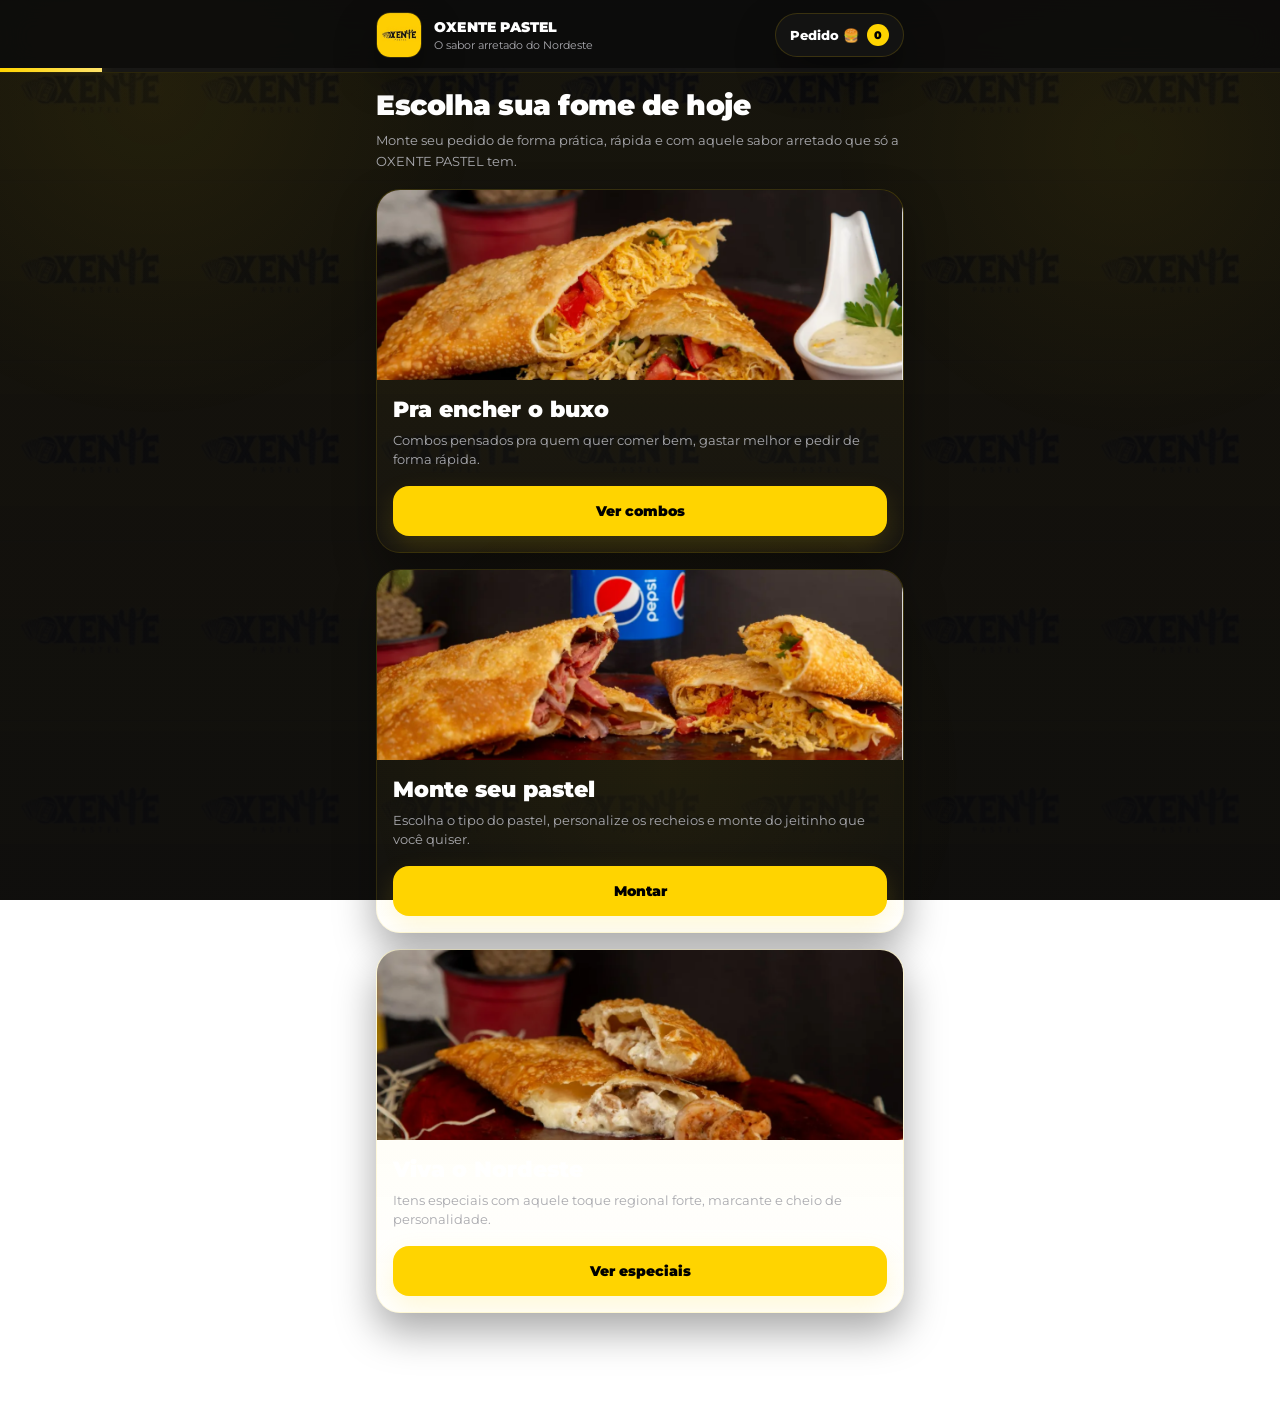
<file: index.html>
<!DOCTYPE html>
<html lang="pt-BR">
<head>
  <meta charset="UTF-8">
  <meta name="viewport" content="width=device-width, initial-scale=1">

  <title>OXENTE PASTEL</title>

  <link rel="stylesheet" href="style.css">
  <link rel="icon" href="logo.oxente.jpg" type="image/jpeg">
  <script src="app.js" defer></script>
</head>
<body data-page="index">

  <div class="topbar">
    <div class="topbar-inner">
      <div class="brand">
        <img src="logo.oxente.jpg" alt="Logo OXENTE PASTEL">

        <div class="brand-text">
          <strong>OXENTE PASTEL</strong>
          <span>O sabor arretado do Nordeste</span>
        </div>
      </div>

      <div class="top-actions">
        <button type="button" class="cart-btn" onclick="openCart()">
          Pedido 🍔 <span class="cart-count">0</span>
        </button>
      </div>
    </div>

    <div class="progress-shell">
      <div class="progress-fill" data-progress-fill></div>
    </div>
  </div>

  <main class="page">
    <section class="content">
      <h1 class="hero-title">Escolha sua fome de hoje</h1>
      <p class="hero-subtitle">
        Monte seu pedido de forma prática, rápida e com aquele sabor arretado que só a OXENTE PASTEL tem.
      </p>

      <div class="grid">

        <div class="home-card">
          <img src="combo.png" alt="Combos da OXENTE PASTEL">

          <div class="home-card-body">
            <div class="home-card-title">Pra encher o buxo</div>
            <div class="home-card-desc">
              Combos pensados pra quem quer comer bem, gastar melhor e pedir de forma rápida.
            </div>

            <div class="home-card-actions">
              <a href="combos.html" class="btn" onclick="setFlow('combos')">Ver combos</a>
            </div>
          </div>
        </div>

        <div class="home-card">
          <img src="pastel.png" alt="Monte seu pastel">

          <div class="home-card-body">
            <div class="home-card-title">Monte seu pastel</div>
            <div class="home-card-desc">
              Escolha o tipo do pastel, personalize os recheios e monte do jeitinho que você quiser.
            </div>

            <div class="home-card-actions">
              <a href="pasteis.html" class="btn" onclick="setFlow('montagem')">Montar</a>
            </div>
          </div>
        </div>

        <div class="home-card">
          <img src="nordeste.png" alt="Viva o Nordeste">

          <div class="home-card-body">
            <div class="home-card-title">Viva o Nordeste</div>
            <div class="home-card-desc">
              Itens especiais com aquele toque regional forte, marcante e cheio de personalidade.
            </div>

            <div class="home-card-actions">
              <a href="viva-nordeste.html" class="btn" onclick="setFlow('nordeste')">Ver especiais</a>
            </div>
          </div>
        </div>

      </div>
    </section>
  </main>

  <div id="cartOverlay" class="cart-overlay" onclick="closeCart()"></div>

  <aside id="cartDrawer" class="cart-drawer">
    <div class="cart-header">
      <strong>Seu pedido</strong>
      <button type="button" class="icon-btn" onclick="closeCart()">Fechar</button>
    </div>

    <div class="cart-body">
      <div id="cartItems"></div>
    </div>

    <div class="cart-footer">
      <button type="button" class="primary-btn" onclick="closeCart()">Continuar vendo</button>
    </div>
  </aside>

</body>
</html>
</file>
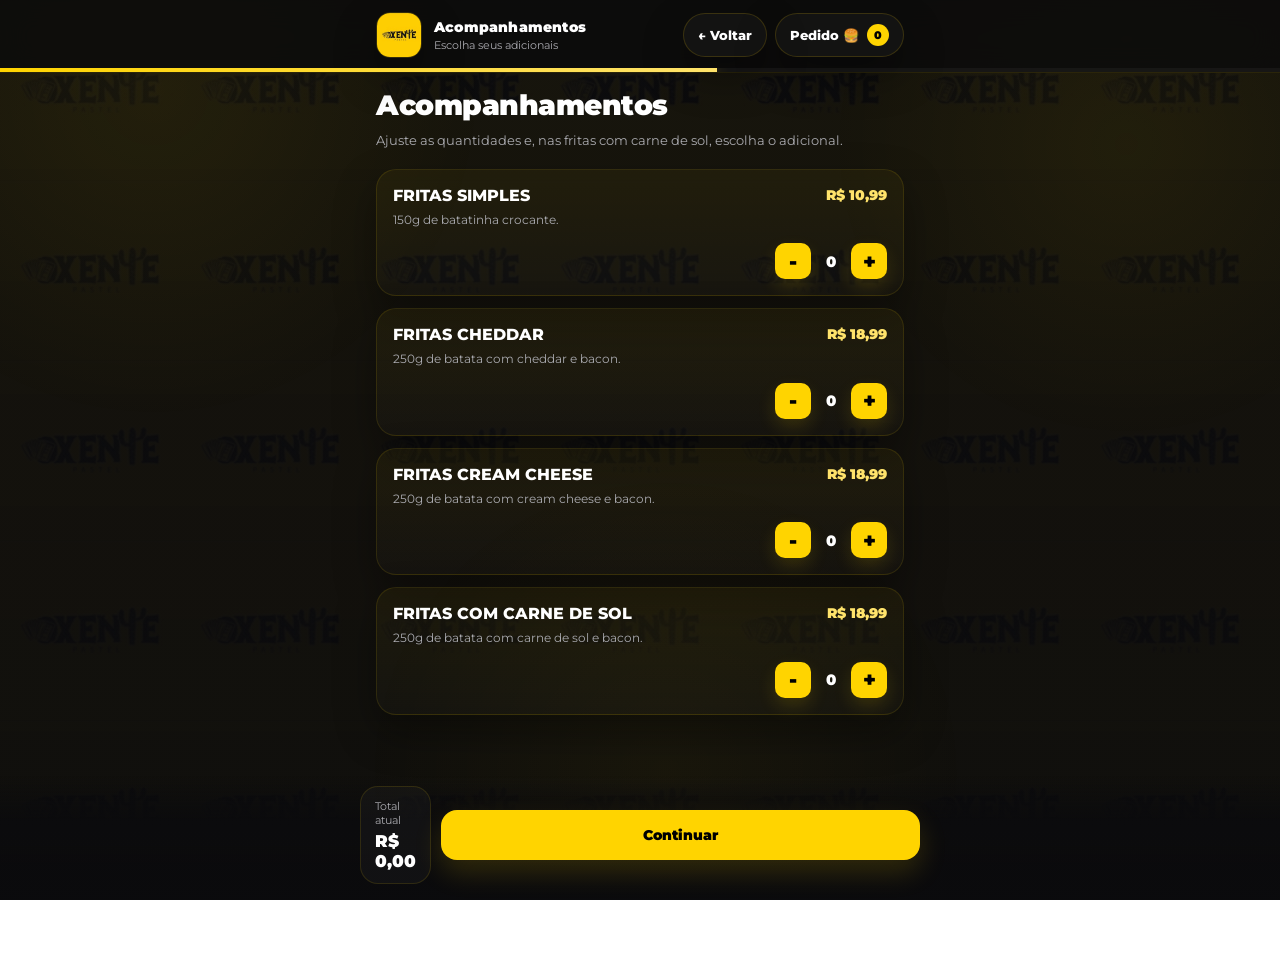
<file: acompanhamentos.html>
<!DOCTYPE html>
<html lang="pt-br">
<head>
  <meta charset="UTF-8">
  <meta name="viewport" content="width=device-width,initial-scale=1">
  <title>Acompanhamentos</title>
  <link rel="icon" href="logo.oxente.jpg">
  <link rel="stylesheet" href="style.css">
  <script src="app.js" defer></script>
</head>
<body data-page="acompanhamentos">
  <header class="topbar">
    <div class="topbar-inner">
      <div class="brand">
        <img src="logo.oxente.jpg" alt="Logo Oxente">
        <div class="brand-text">
          <strong>Acompanhamentos</strong>
          <span>Escolha seus adicionais</span>
        </div>
      </div>
      <div class="top-actions">
        <button class="icon-btn" onclick="goPrev('acompanhamentos')">← Voltar</button>
        <button class="cart-btn" onclick="toggleCart(true)">Pedido 🍔 <span class="cart-count">0</span></button>
      </div>
    </div>
    <div class="progress-shell"><div class="progress-fill" data-progress-fill></div></div>
  </header>

  <main class="page">
    <section class="content">
      <h1 class="hero-title">Acompanhamentos</h1>
      <p class="hero-subtitle">Ajuste as quantidades e, nas fritas com carne de sol, escolha o adicional.</p>

      <div class="list">
        <div class="item-card" data-key="comp-fritas-simples">
          <div class="item-row">
            <div class="item-info">
              <div class="item-title">FRITAS SIMPLES</div>
              <div class="item-desc">150g de batatinha crocante.</div>
            </div>
            <div class="item-price">R$ 10,99</div>
          </div>
          <div class="item-bottom">
            <div class="qty" data-key="comp-fritas-simples">
              <button class="qty-btn" onclick="decQty('comp-fritas-simples')">-</button>
              <span class="qty-value" data-qty-value>0</span>
              <button class="qty-btn" onclick="addQty('comp-fritas-simples','Fritas Simples',10.99)">+</button>
            </div>
          </div>
        </div>

        <div class="item-card" data-key="comp-fritas-cheddar">
          <div class="item-row">
            <div class="item-info">
              <div class="item-title">FRITAS CHEDDAR</div>
              <div class="item-desc">250g de batata com cheddar e bacon.</div>
            </div>
            <div class="item-price">R$ 18,99</div>
          </div>
          <div class="item-bottom">
            <div class="qty" data-key="comp-fritas-cheddar">
              <button class="qty-btn" onclick="decQty('comp-fritas-cheddar')">-</button>
              <span class="qty-value" data-qty-value>0</span>
              <button class="qty-btn" onclick="addQty('comp-fritas-cheddar','Fritas Cheddar',18.99)">+</button>
            </div>
          </div>
        </div>

        <div class="item-card" data-key="comp-fritas-cream-cheese">
          <div class="item-row">
            <div class="item-info">
              <div class="item-title">FRITAS CREAM CHEESE</div>
              <div class="item-desc">250g de batata com cream cheese e bacon.</div>
            </div>
            <div class="item-price">R$ 18,99</div>
          </div>
          <div class="item-bottom">
            <div class="qty" data-key="comp-fritas-cream-cheese">
              <button class="qty-btn" onclick="decQty('comp-fritas-cream-cheese')">-</button>
              <span class="qty-value" data-qty-value>0</span>
              <button class="qty-btn" onclick="addQty('comp-fritas-cream-cheese','Fritas Cream Cheese',18.99)">+</button>
            </div>
          </div>
        </div>

        <div class="item-card" data-key="comp-fritas-carne-sol">
          <div class="item-row">
            <div class="item-info">
              <div class="item-title">FRITAS COM CARNE DE SOL</div>
              <div class="item-desc">250g de batata com carne de sol e bacon.</div>
            </div>
            <div class="item-price">R$ 18,99</div>
          </div>
          <div class="item-bottom">
            <div class="qty" data-key="comp-fritas-carne-sol">
              <button class="qty-btn" onclick="decQty('comp-fritas-carne-sol')">-</button>
              <span class="qty-value" data-qty-value>0</span>
              <button class="qty-btn" onclick="addQty('comp-fritas-carne-sol','Fritas com carne de sol',18.99)">+</button>
            </div>
          </div>

          <div class="dynamic-suboption" id="fritasExtraWrap" style="display:none;">
            <div class="dynamic-suboption-title">Escolha o adicional:</div>
            <div class="inline-choice">
              <button type="button" data-fritas-extra="Cheddar" onclick="setFritasExtra('Cheddar')">Cheddar</button>
              <button type="button" data-fritas-extra="Cream Cheese" onclick="setFritasExtra('Cream Cheese')">Cream Cheese</button>
            </div>
          </div>
        </div>
      </div>
    </section>

    <div class="footer-action">
      <div class="footer-inner">
        <div class="total-box">
          <small>Total atual</small>
          <strong class="cart-total">R$ 0,00</strong>
        </div>
        <a href="bebidas.html" class="primary-btn">Continuar</a>
      </div>
    </div>
  </main>

  <div class="cart-overlay" id="cartOverlay" onclick="toggleCart(false)"></div>
  <aside class="cart-drawer" id="cartDrawer">
    <div class="cart-header">
      <strong>Seu pedido</strong>
      <button class="icon-btn" onclick="toggleCart(false)">Fechar</button>
    </div>
    <div class="cart-body" id="cartItems"></div>
    <div class="cart-footer">
      <div class="total-box"><small>Total atual</small><strong class="cart-total">R$ 0,00</strong></div>
      <a href="resumo.html" class="primary-btn">Ir para resumo</a>
    </div>
  </aside>
</body>
</html>
</file>
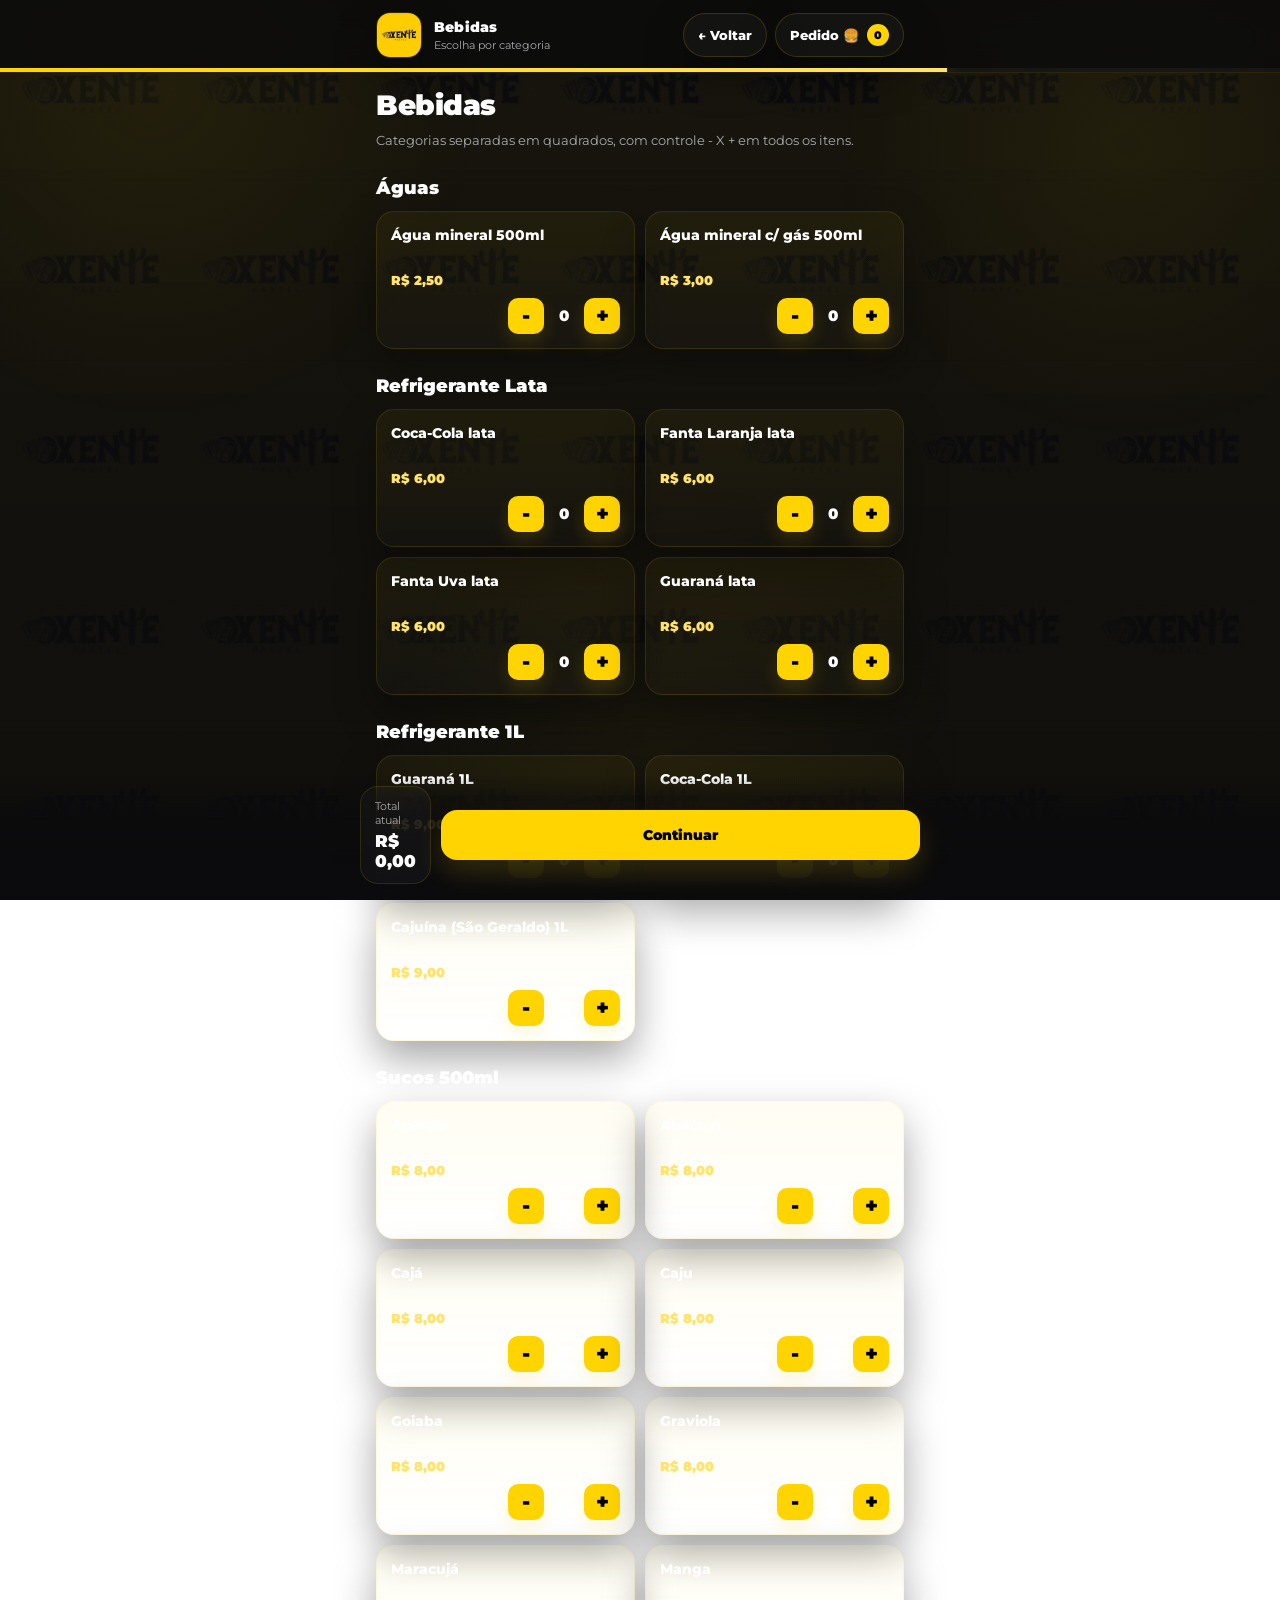
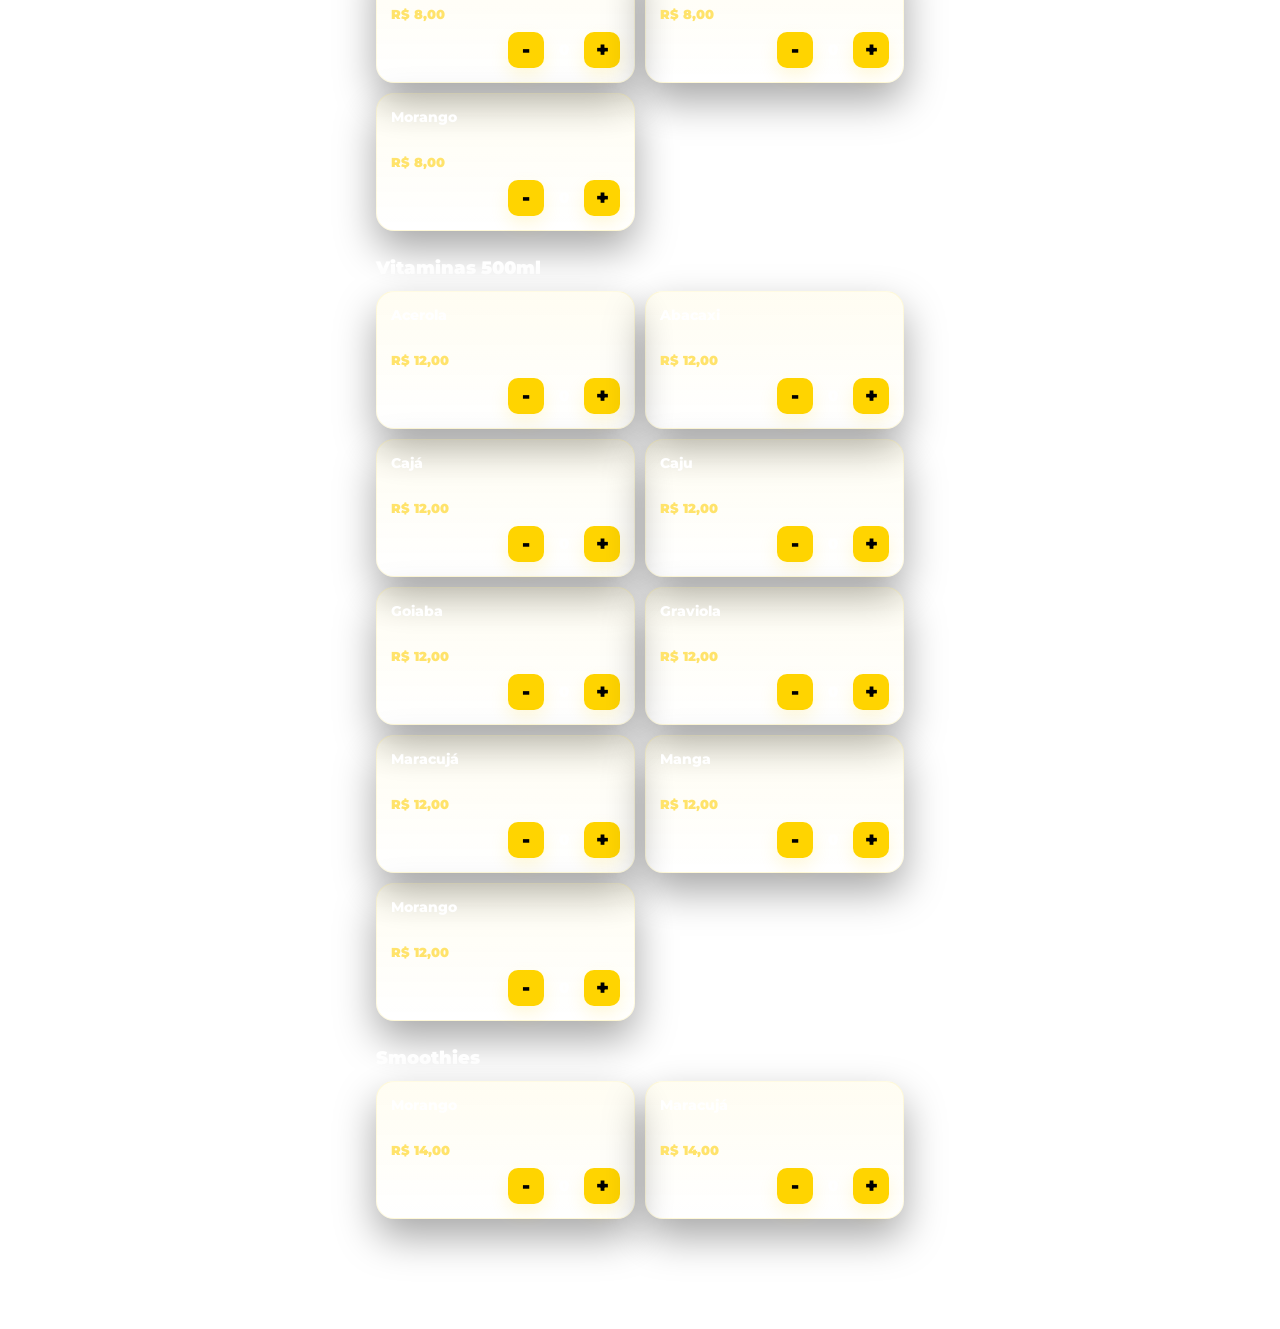
<file: bebidas.html>
<!DOCTYPE html>
<html lang="pt-br">
<head>
  <meta charset="UTF-8">
  <meta name="viewport" content="width=device-width,initial-scale=1">
  <title>Bebidas</title>
  <link rel="icon" href="logo.oxente.jpg">
  <link rel="stylesheet" href="style.css">
  <script src="app.js" defer></script>
</head>
<body data-page="bebidas">
  <header class="topbar">
    <div class="topbar-inner">
      <div class="brand">
        <img src="logo.oxente.jpg" alt="Logo Oxente">
        <div class="brand-text">
          <strong>Bebidas</strong>
          <span>Escolha por categoria</span>
        </div>
      </div>
      <div class="top-actions">
        <button class="icon-btn" onclick="goPrev('bebidas')">← Voltar</button>
        <button class="cart-btn" onclick="toggleCart(true)">Pedido 🍔 <span class="cart-count">0</span></button>
      </div>
    </div>
    <div class="progress-shell"><div class="progress-fill" data-progress-fill></div></div>
  </header>

  <main class="page">
    <section class="content">
      <h1 class="hero-title">Bebidas</h1>
      <p class="hero-subtitle">Categorias separadas em quadrados, com controle - X + em todos os itens.</p>

      <div class="section-title">Águas</div>
      <div class="drink-grid">
        <div class="drink-card" data-key="agua-500">
          <div class="drink-title">Água mineral 500ml</div>
          <div class="drink-price">R$ 2,50</div>
          <div class="qty" data-key="agua-500">
            <button class="qty-btn" onclick="decQty('agua-500')">-</button>
            <span class="qty-value" data-qty-value>0</span>
            <button class="qty-btn" onclick="addQty('agua-500','Água mineral 500ml',2.5)">+</button>
          </div>
        </div>

        <div class="drink-card" data-key="agua-gas-500">
          <div class="drink-title">Água mineral c/ gás 500ml</div>
          <div class="drink-price">R$ 3,00</div>
          <div class="qty" data-key="agua-gas-500">
            <button class="qty-btn" onclick="decQty('agua-gas-500')">-</button>
            <span class="qty-value" data-qty-value>0</span>
            <button class="qty-btn" onclick="addQty('agua-gas-500','Água mineral c/ gás 500ml',3)">+</button>
          </div>
        </div>
      </div>

      <div class="section-title">Refrigerante Lata</div>
      <div class="drink-grid">
        <div class="drink-card" data-key="coca-lata">
          <div class="drink-title">Coca-Cola lata</div>
          <div class="drink-price">R$ 6,00</div>
          <div class="qty" data-key="coca-lata">
            <button class="qty-btn" onclick="decQty('coca-lata')">-</button>
            <span class="qty-value" data-qty-value>0</span>
            <button class="qty-btn" onclick="addQty('coca-lata','Coca-Cola lata',6)">+</button>
          </div>
        </div>

        <div class="drink-card" data-key="fanta-laranja-lata">
          <div class="drink-title">Fanta Laranja lata</div>
          <div class="drink-price">R$ 6,00</div>
          <div class="qty" data-key="fanta-laranja-lata">
            <button class="qty-btn" onclick="decQty('fanta-laranja-lata')">-</button>
            <span class="qty-value" data-qty-value>0</span>
            <button class="qty-btn" onclick="addQty('fanta-laranja-lata','Fanta Laranja lata',6)">+</button>
          </div>
        </div>

        <div class="drink-card" data-key="fanta-uva-lata">
          <div class="drink-title">Fanta Uva lata</div>
          <div class="drink-price">R$ 6,00</div>
          <div class="qty" data-key="fanta-uva-lata">
            <button class="qty-btn" onclick="decQty('fanta-uva-lata')">-</button>
            <span class="qty-value" data-qty-value>0</span>
            <button class="qty-btn" onclick="addQty('fanta-uva-lata','Fanta Uva lata',6)">+</button>
          </div>
        </div>

        <div class="drink-card" data-key="guarana-lata">
          <div class="drink-title">Guaraná lata</div>
          <div class="drink-price">R$ 6,00</div>
          <div class="qty" data-key="guarana-lata">
            <button class="qty-btn" onclick="decQty('guarana-lata')">-</button>
            <span class="qty-value" data-qty-value>0</span>
            <button class="qty-btn" onclick="addQty('guarana-lata','Guaraná lata',6)">+</button>
          </div>
        </div>
      </div>

      <div class="section-title">Refrigerante 1L</div>
      <div class="drink-grid">
        <div class="drink-card" data-key="guarana-1l">
          <div class="drink-title">Guaraná 1L</div>
          <div class="drink-price">R$ 9,00</div>
          <div class="qty" data-key="guarana-1l">
            <button class="qty-btn" onclick="decQty('guarana-1l')">-</button>
            <span class="qty-value" data-qty-value>0</span>
            <button class="qty-btn" onclick="addQty('guarana-1l','Guaraná 1L',9)">+</button>
          </div>
        </div>

        <div class="drink-card" data-key="coca-1l">
          <div class="drink-title">Coca-Cola 1L</div>
          <div class="drink-price">R$ 9,00</div>
          <div class="qty" data-key="coca-1l">
            <button class="qty-btn" onclick="decQty('coca-1l')">-</button>
            <span class="qty-value" data-qty-value>0</span>
            <button class="qty-btn" onclick="addQty('coca-1l','Coca-Cola 1L',9)">+</button>
          </div>
        </div>

        <div class="drink-card" data-key="cajuina-1l">
          <div class="drink-title">Cajuína (São Geraldo) 1L</div>
          <div class="drink-price">R$ 9,00</div>
          <div class="qty" data-key="cajuina-1l">
            <button class="qty-btn" onclick="decQty('cajuina-1l')">-</button>
            <span class="qty-value" data-qty-value>0</span>
            <button class="qty-btn" onclick="addQty('cajuina-1l','Cajuína (São Geraldo) 1L',9)">+</button>
          </div>
        </div>
      </div>

      <div class="section-title">Sucos 500ml</div>
      <div class="drink-grid">
        <div class="drink-card" data-key="suco-acerola"><div class="drink-title">Acerola</div><div class="drink-price">R$ 8,00</div><div class="qty" data-key="suco-acerola"><button class="qty-btn" onclick="decQty('suco-acerola')">-</button><span class="qty-value" data-qty-value>0</span><button class="qty-btn" onclick="addQty('suco-acerola','Suco Acerola 500ml',8)">+</button></div></div>
        <div class="drink-card" data-key="suco-abacaxi"><div class="drink-title">Abacaxi</div><div class="drink-price">R$ 8,00</div><div class="qty" data-key="suco-abacaxi"><button class="qty-btn" onclick="decQty('suco-abacaxi')">-</button><span class="qty-value" data-qty-value>0</span><button class="qty-btn" onclick="addQty('suco-abacaxi','Suco Abacaxi 500ml',8)">+</button></div></div>
        <div class="drink-card" data-key="suco-caja"><div class="drink-title">Cajá</div><div class="drink-price">R$ 8,00</div><div class="qty" data-key="suco-caja"><button class="qty-btn" onclick="decQty('suco-caja')">-</button><span class="qty-value" data-qty-value>0</span><button class="qty-btn" onclick="addQty('suco-caja','Suco Cajá 500ml',8)">+</button></div></div>
        <div class="drink-card" data-key="suco-caju"><div class="drink-title">Caju</div><div class="drink-price">R$ 8,00</div><div class="qty" data-key="suco-caju"><button class="qty-btn" onclick="decQty('suco-caju')">-</button><span class="qty-value" data-qty-value>0</span><button class="qty-btn" onclick="addQty('suco-caju','Suco Caju 500ml',8)">+</button></div></div>
        <div class="drink-card" data-key="suco-goiaba"><div class="drink-title">Goiaba</div><div class="drink-price">R$ 8,00</div><div class="qty" data-key="suco-goiaba"><button class="qty-btn" onclick="decQty('suco-goiaba')">-</button><span class="qty-value" data-qty-value>0</span><button class="qty-btn" onclick="addQty('suco-goiaba','Suco Goiaba 500ml',8)">+</button></div></div>
        <div class="drink-card" data-key="suco-graviola"><div class="drink-title">Graviola</div><div class="drink-price">R$ 8,00</div><div class="qty" data-key="suco-graviola"><button class="qty-btn" onclick="decQty('suco-graviola')">-</button><span class="qty-value" data-qty-value>0</span><button class="qty-btn" onclick="addQty('suco-graviola','Suco Graviola 500ml',8)">+</button></div></div>
        <div class="drink-card" data-key="suco-maracuja"><div class="drink-title">Maracujá</div><div class="drink-price">R$ 8,00</div><div class="qty" data-key="suco-maracuja"><button class="qty-btn" onclick="decQty('suco-maracuja')">-</button><span class="qty-value" data-qty-value>0</span><button class="qty-btn" onclick="addQty('suco-maracuja','Suco Maracujá 500ml',8)">+</button></div></div>
        <div class="drink-card" data-key="suco-manga"><div class="drink-title">Manga</div><div class="drink-price">R$ 8,00</div><div class="qty" data-key="suco-manga"><button class="qty-btn" onclick="decQty('suco-manga')">-</button><span class="qty-value" data-qty-value>0</span><button class="qty-btn" onclick="addQty('suco-manga','Suco Manga 500ml',8)">+</button></div></div>
        <div class="drink-card" data-key="suco-morango"><div class="drink-title">Morango</div><div class="drink-price">R$ 8,00</div><div class="qty" data-key="suco-morango"><button class="qty-btn" onclick="decQty('suco-morango')">-</button><span class="qty-value" data-qty-value>0</span><button class="qty-btn" onclick="addQty('suco-morango','Suco Morango 500ml',8)">+</button></div></div>
      </div>

      <div class="section-title">Vitaminas 500ml</div>
      <div class="drink-grid">
        <div class="drink-card" data-key="vit-acerola"><div class="drink-title">Acerola</div><div class="drink-price">R$ 12,00</div><div class="qty" data-key="vit-acerola"><button class="qty-btn" onclick="decQty('vit-acerola')">-</button><span class="qty-value" data-qty-value>0</span><button class="qty-btn" onclick="addQty('vit-acerola','Vitamina Acerola 500ml',12)">+</button></div></div>
        <div class="drink-card" data-key="vit-abacaxi"><div class="drink-title">Abacaxi</div><div class="drink-price">R$ 12,00</div><div class="qty" data-key="vit-abacaxi"><button class="qty-btn" onclick="decQty('vit-abacaxi')">-</button><span class="qty-value" data-qty-value>0</span><button class="qty-btn" onclick="addQty('vit-abacaxi','Vitamina Abacaxi 500ml',12)">+</button></div></div>
        <div class="drink-card" data-key="vit-caja"><div class="drink-title">Cajá</div><div class="drink-price">R$ 12,00</div><div class="qty" data-key="vit-caja"><button class="qty-btn" onclick="decQty('vit-caja')">-</button><span class="qty-value" data-qty-value>0</span><button class="qty-btn" onclick="addQty('vit-caja','Vitamina Cajá 500ml',12)">+</button></div></div>
        <div class="drink-card" data-key="vit-caju"><div class="drink-title">Caju</div><div class="drink-price">R$ 12,00</div><div class="qty" data-key="vit-caju"><button class="qty-btn" onclick="decQty('vit-caju')">-</button><span class="qty-value" data-qty-value>0</span><button class="qty-btn" onclick="addQty('vit-caju','Vitamina Caju 500ml',12)">+</button></div></div>
        <div class="drink-card" data-key="vit-goiaba"><div class="drink-title">Goiaba</div><div class="drink-price">R$ 12,00</div><div class="qty" data-key="vit-goiaba"><button class="qty-btn" onclick="decQty('vit-goiaba')">-</button><span class="qty-value" data-qty-value>0</span><button class="qty-btn" onclick="addQty('vit-goiaba','Vitamina Goiaba 500ml',12)">+</button></div></div>
        <div class="drink-card" data-key="vit-graviola"><div class="drink-title">Graviola</div><div class="drink-price">R$ 12,00</div><div class="qty" data-key="vit-graviola"><button class="qty-btn" onclick="decQty('vit-graviola')">-</button><span class="qty-value" data-qty-value>0</span><button class="qty-btn" onclick="addQty('vit-graviola','Vitamina Graviola 500ml',12)">+</button></div></div>
        <div class="drink-card" data-key="vit-maracuja"><div class="drink-title">Maracujá</div><div class="drink-price">R$ 12,00</div><div class="qty" data-key="vit-maracuja"><button class="qty-btn" onclick="decQty('vit-maracuja')">-</button><span class="qty-value" data-qty-value>0</span><button class="qty-btn" onclick="addQty('vit-maracuja','Vitamina Maracujá 500ml',12)">+</button></div></div>
        <div class="drink-card" data-key="vit-manga"><div class="drink-title">Manga</div><div class="drink-price">R$ 12,00</div><div class="qty" data-key="vit-manga"><button class="qty-btn" onclick="decQty('vit-manga')">-</button><span class="qty-value" data-qty-value>0</span><button class="qty-btn" onclick="addQty('vit-manga','Vitamina Manga 500ml',12)">+</button></div></div>
        <div class="drink-card" data-key="vit-morango"><div class="drink-title">Morango</div><div class="drink-price">R$ 12,00</div><div class="qty" data-key="vit-morango"><button class="qty-btn" onclick="decQty('vit-morango')">-</button><span class="qty-value" data-qty-value>0</span><button class="qty-btn" onclick="addQty('vit-morango','Vitamina Morango 500ml',12)">+</button></div></div>
      </div>

      <div class="section-title">Smoothies</div>
      <div class="drink-grid">
        <div class="drink-card" data-key="smoothie-morango">
          <div class="drink-title">Morango</div>
          <div class="drink-price">R$ 14,00</div>
          <div class="qty" data-key="smoothie-morango">
            <button class="qty-btn" onclick="decQty('smoothie-morango')">-</button>
            <span class="qty-value" data-qty-value>0</span>
            <button class="qty-btn" onclick="addQty('smoothie-morango','Smoothie Morango 500ml',14)">+</button>
          </div>
        </div>

        <div class="drink-card" data-key="smoothie-maracuja">
          <div class="drink-title">Maracujá</div>
          <div class="drink-price">R$ 14,00</div>
          <div class="qty" data-key="smoothie-maracuja">
            <button class="qty-btn" onclick="decQty('smoothie-maracuja')">-</button>
            <span class="qty-value" data-qty-value>0</span>
            <button class="qty-btn" onclick="addQty('smoothie-maracuja','Smoothie Maracujá 500ml',14)">+</button>
          </div>
        </div>
      </div>
    </section>

    <div class="footer-action">
      <div class="footer-inner">
        <div class="total-box">
          <small>Total atual</small>
          <strong class="cart-total">R$ 0,00</strong>
        </div>
        <a href="resumo.html" class="primary-btn">Continuar</a>
      </div>
    </div>
  </main>

  <div class="cart-overlay" id="cartOverlay" onclick="toggleCart(false)"></div>
  <aside class="cart-drawer" id="cartDrawer">
    <div class="cart-header">
      <strong>Seu pedido</strong>
      <button class="icon-btn" onclick="toggleCart(false)">Fechar</button>
    </div>
    <div class="cart-body" id="cartItems"></div>
    <div class="cart-footer">
      <div class="total-box"><small>Total atual</small><strong class="cart-total">R$ 0,00</strong></div>
      <a href="resumo.html" class="primary-btn">Ir para resumo</a>
    </div>
  </aside>
</body>
</html>
</file>
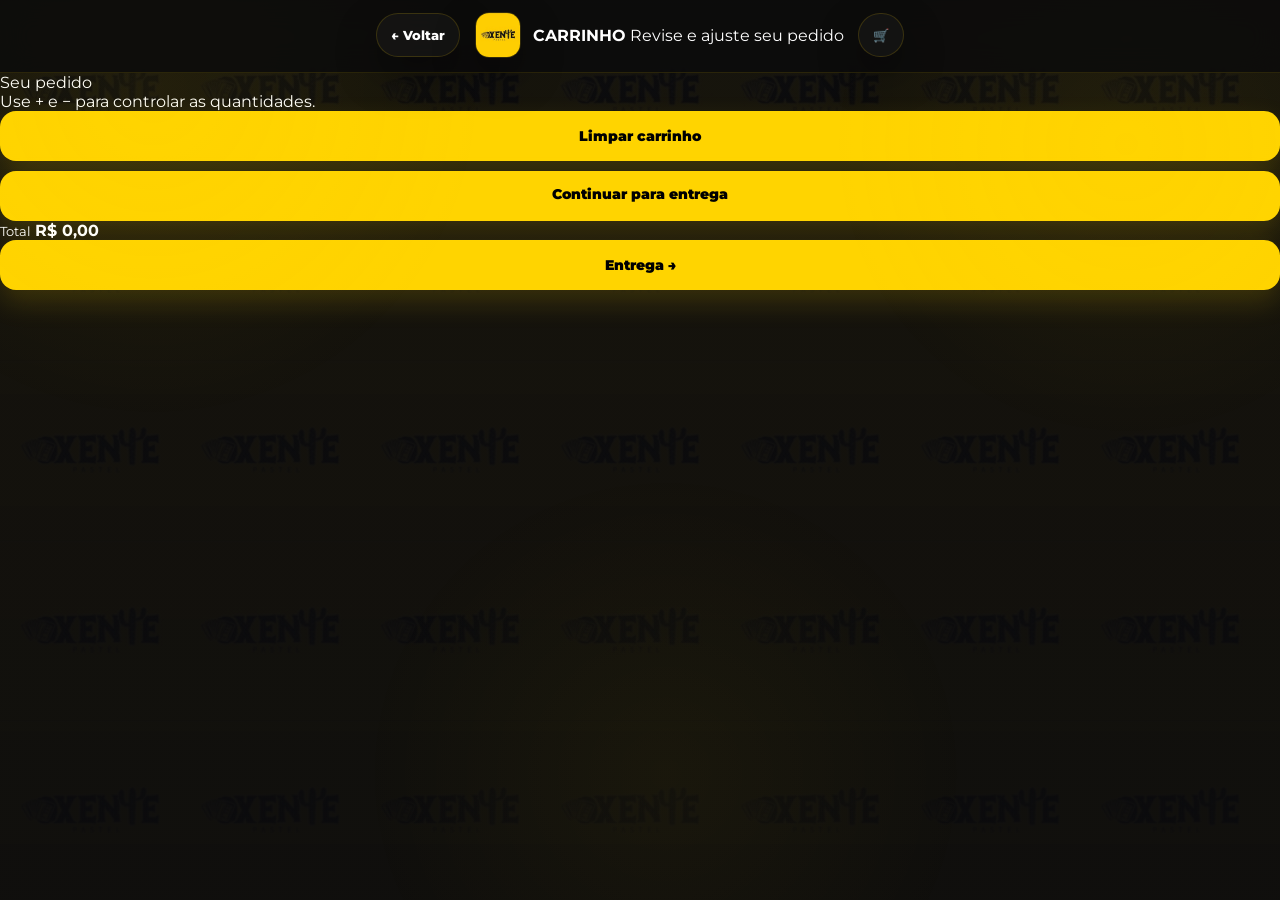
<file: carrinho.html>
<!doctype html>
<html lang="pt-br">
<head>
  <meta charset="utf-8"/>
  <meta name="viewport" content="width=device-width, initial-scale=1"/>
  <title>Carrinho • Oxente</title>
  <link rel="stylesheet" href="style.css"/>
  <script src="app.js" defer></script>
</head>
<body>

  <div class="topbar">
    <div class="topbar-inner">
      <a class="icon-btn" href="index.html">← Voltar</a>

      <div class="brand">
        <img src="logo.oxente.jpg" alt="Logo">
        <div class="title">
          <strong>CARRINHO</strong>
          <span>Revise e ajuste seu pedido</span>
        </div>
      </div>

      <div class="icon-btn">🛒 <span class="badge" data-cart-badge style="display:none;">0</span></div>
    </div>
  </div>

  <div class="safe">
    <div class="h1">Seu pedido</div>
    <div class="sub">Use + e − para controlar as quantidades.</div>

    <div id="cartList" class="list"></div>

    <div class="hr"></div>

    <button class="btn btn-ghost" onclick="clearCart(); renderCart();">Limpar carrinho</button>
    <a class="btn" href="entrega.html" style="margin-top:10px; display:block; text-align:center;">Continuar para entrega</a>
  </div>

  <div class="footerbar">
    <div class="footerbar-inner">
      <div class="totalbox">
        <small>Total</small>
        <strong data-cart-total>R$ 0,00</strong>
      </div>
      <a class="btn" href="entrega.html" style="width:auto; padding:14px 16px;">Entrega →</a>
    </div>
  </div>

  <script>
    document.addEventListener("DOMContentLoaded", renderCart);
  </script>
</body>
</html>
</file>
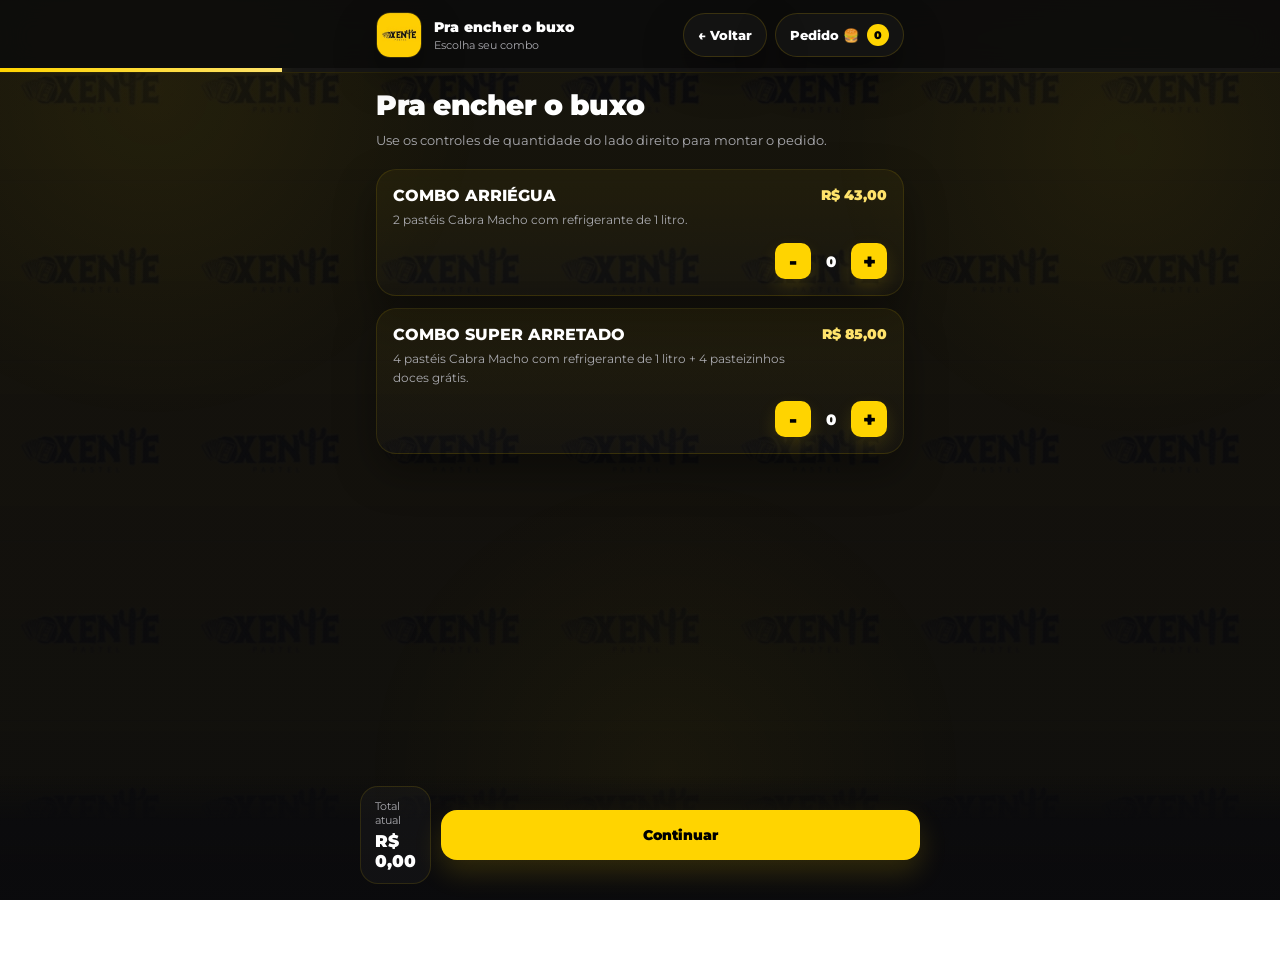
<file: combos.html>
<!DOCTYPE html>
<html lang="pt-br">
<head>
  <meta charset="UTF-8">
  <meta name="viewport" content="width=device-width,initial-scale=1">
  <title>Pra encher o buxo</title>
  <link rel="icon" href="logo.oxente.jpg">
  <link rel="stylesheet" href="style.css">
  <script src="app.js" defer></script>
</head>
<body data-page="combos">
  <header class="topbar">
    <div class="topbar-inner">
      <div class="brand">
        <img src="logo.oxente.jpg" alt="Logo Oxente">
        <div class="brand-text">
          <strong>Pra encher o buxo</strong>
          <span>Escolha seu combo</span>
        </div>
      </div>
      <div class="top-actions">
        <button class="icon-btn" onclick="goPrev('combos')">← Voltar</button>
        <button class="cart-btn" onclick="toggleCart(true)">Pedido 🍔 <span class="cart-count">0</span></button>
      </div>
    </div>
    <div class="progress-shell"><div class="progress-fill" data-progress-fill></div></div>
  </header>

  <main class="page">
    <section class="content">
      <h1 class="hero-title">Pra encher o buxo</h1>
      <p class="hero-subtitle">Use os controles de quantidade do lado direito para montar o pedido.</p>

      <div class="list">
        <div class="item-card" data-key="combo-arriegua">
          <div class="item-row">
            <div class="item-info">
              <div class="item-title">COMBO ARRIÉGUA</div>
              <div class="item-desc">2 pastéis Cabra Macho com refrigerante de 1 litro.</div>
            </div>
            <div class="item-price">R$ 43,00</div>
          </div>
          <div class="item-bottom">
            <div class="qty" data-key="combo-arriegua">
              <button class="qty-btn" onclick="decQty('combo-arriegua')">-</button>
              <span class="qty-value" data-qty-value>0</span>
              <button class="qty-btn" onclick="addQty('combo-arriegua','Combo Arriégua',43)">+</button>
            </div>
          </div>
        </div>

        <div class="item-card" data-key="combo-super-arretado">
          <div class="item-row">
            <div class="item-info">
              <div class="item-title">COMBO SUPER ARRETADO</div>
              <div class="item-desc">4 pastéis Cabra Macho com refrigerante de 1 litro + 4 pasteizinhos doces grátis.</div>
            </div>
            <div class="item-price">R$ 85,00</div>
          </div>
          <div class="item-bottom">
            <div class="qty" data-key="combo-super-arretado">
              <button class="qty-btn" onclick="decQty('combo-super-arretado')">-</button>
              <span class="qty-value" data-qty-value>0</span>
              <button class="qty-btn" onclick="addQty('combo-super-arretado','Combo Super Arretado',85)">+</button>
            </div>
          </div>
        </div>
      </div>
    </section>

    <div class="footer-action">
      <div class="footer-inner">
        <div class="total-box">
          <small>Total atual</small>
          <strong class="cart-total">R$ 0,00</strong>
        </div>
        <a href="acompanhamentos.html" class="primary-btn">Continuar</a>
      </div>
    </div>
  </main>

  <div class="cart-overlay" id="cartOverlay" onclick="toggleCart(false)"></div>
  <aside class="cart-drawer" id="cartDrawer">
    <div class="cart-header">
      <strong>Seu pedido</strong>
      <button class="icon-btn" onclick="toggleCart(false)">Fechar</button>
    </div>
    <div class="cart-body" id="cartItems"></div>
    <div class="cart-footer">
      <div class="total-box"><small>Total atual</small><strong class="cart-total">R$ 0,00</strong></div>
      <a href="resumo.html" class="primary-btn">Ir para resumo</a>
    </div>
  </aside>
</body>
</html>
</file>
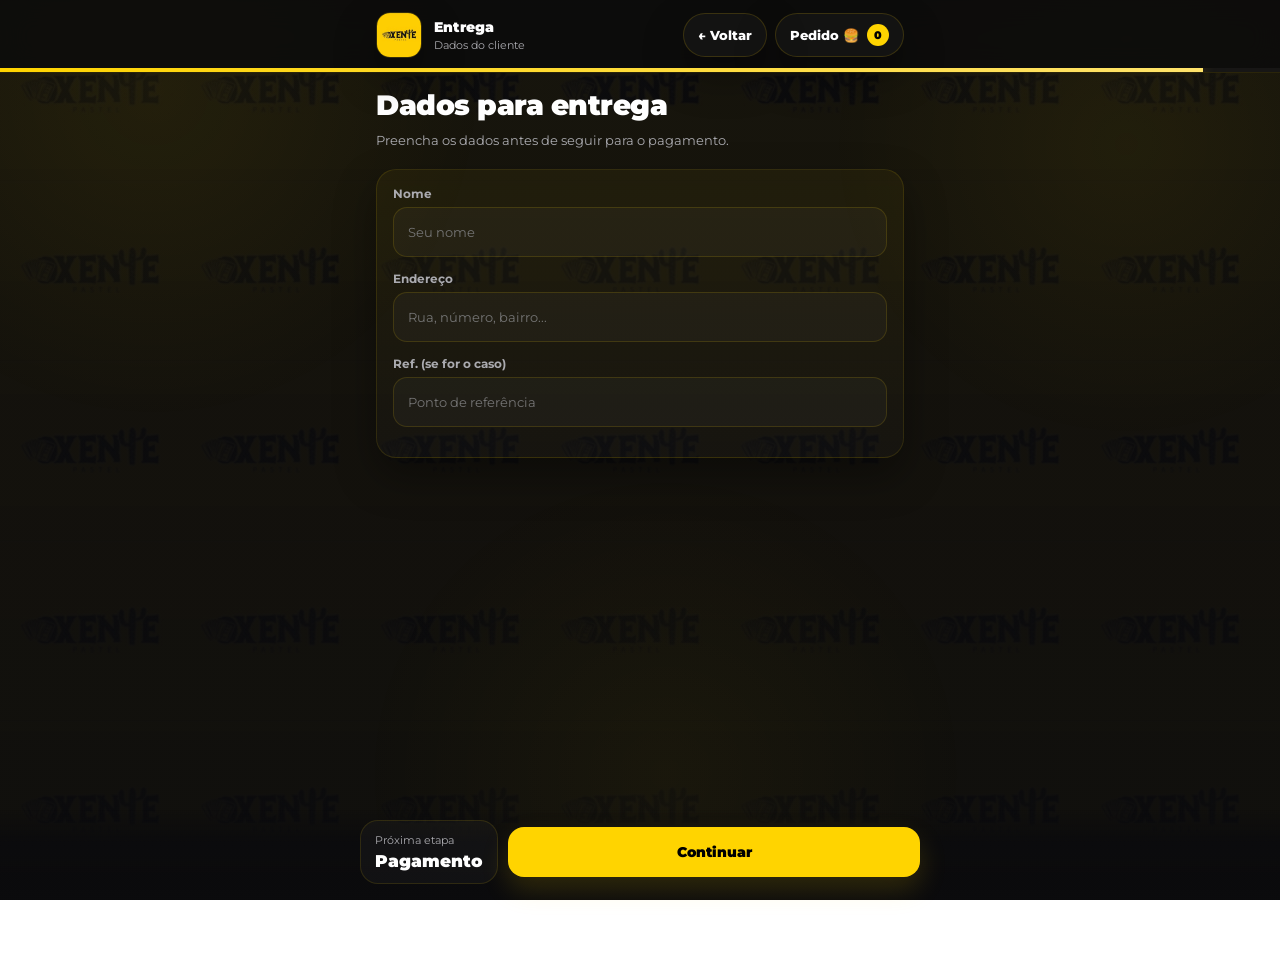
<file: entrega.html>
<!DOCTYPE html>
<html lang="pt-br">
<head>
  <meta charset="UTF-8">
  <meta name="viewport" content="width=device-width,initial-scale=1">
  <title>Entrega</title>
  <link rel="icon" href="logo.oxente.jpg">
  <link rel="stylesheet" href="style.css">
  <script src="app.js" defer></script>
</head>
<body data-page="entrega">
  <header class="topbar">
    <div class="topbar-inner">
      <div class="brand">
        <img src="logo.oxente.jpg" alt="Logo Oxente">
        <div class="brand-text">
          <strong>Entrega</strong>
          <span>Dados do cliente</span>
        </div>
      </div>
      <div class="top-actions">
        <button class="icon-btn" onclick="goPrev('entrega')">← Voltar</button>
        <button class="cart-btn" onclick="toggleCart(true)">Pedido 🍔 <span class="cart-count">0</span></button>
      </div>
    </div>
    <div class="progress-shell"><div class="progress-fill" data-progress-fill></div></div>
  </header>

  <main class="page">
    <section class="content">
      <h1 class="hero-title">Dados para entrega</h1>
      <p class="hero-subtitle">Preencha os dados antes de seguir para o pagamento.</p>

      <div class="form-card">
        <div class="field">
          <label for="nome">Nome</label>
          <input id="nome" type="text" placeholder="Seu nome">
        </div>

        <div class="field">
          <label for="endereco">Endereço</label>
          <input id="endereco" type="text" placeholder="Rua, número, bairro...">
        </div>

        <div class="field">
          <label for="referencia">Ref. (se for o caso)</label>
          <input id="referencia" type="text" placeholder="Ponto de referência">
        </div>

        <div class="alert" id="deliveryAlert"></div>
      </div>
    </section>

    <div class="footer-action">
      <div class="footer-inner">
        <div class="total-box">
          <small>Próxima etapa</small>
          <strong>Pagamento</strong>
        </div>
        <button class="primary-btn" onclick="saveDeliveryAndContinue()">Continuar</button>
      </div>
    </div>
  </main>

  <div class="cart-overlay" id="cartOverlay" onclick="toggleCart(false)"></div>
  <aside class="cart-drawer" id="cartDrawer">
    <div class="cart-header">
      <strong>Seu pedido</strong>
      <button class="icon-btn" onclick="toggleCart(false)">Fechar</button>
    </div>
    <div class="cart-body" id="cartItems"></div>
    <div class="cart-footer">
      <div class="total-box"><small>Total atual</small><strong class="cart-total">R$ 0,00</strong></div>
      <a href="resumo.html" class="primary-btn">Ir para resumo</a>
    </div>
  </aside>
</body>
</html>
</file>
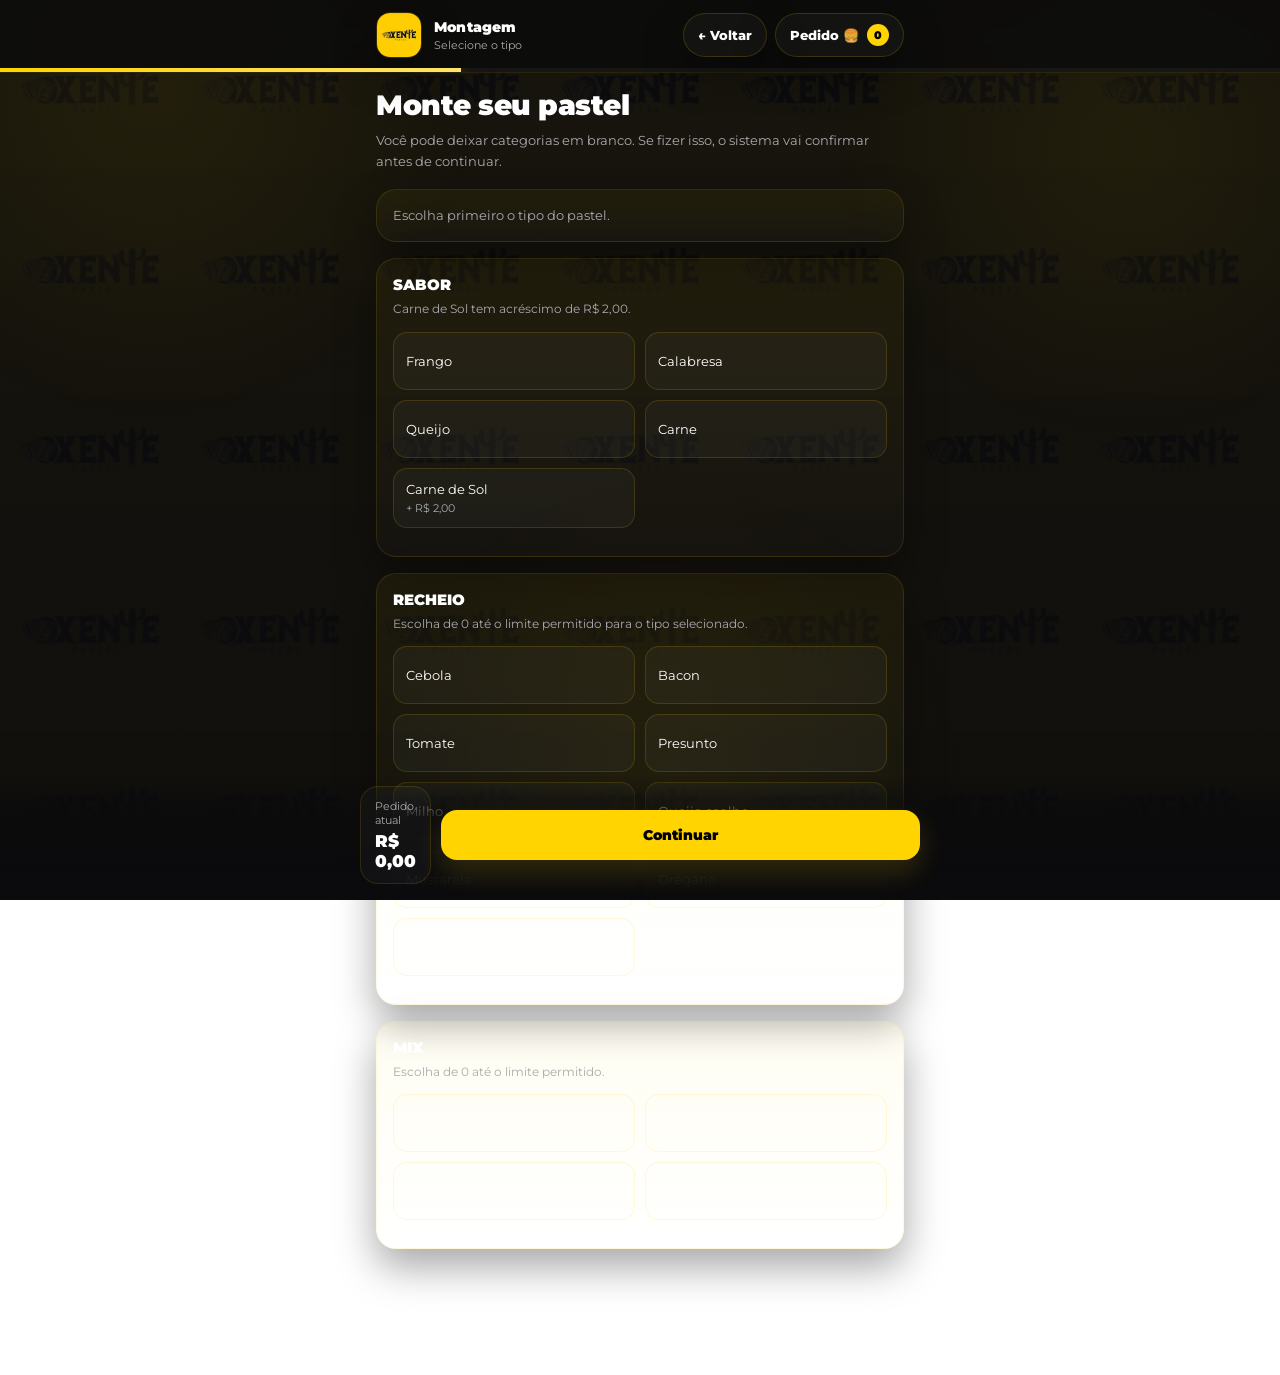
<file: montagem-pastel.html>
<!DOCTYPE html>
<html lang="pt-br">
<head>
  <meta charset="UTF-8">
  <meta name="viewport" content="width=device-width,initial-scale=1">
  <title>Montagem do pastel</title>
  <link rel="icon" href="logo.oxente.jpg">
  <link rel="stylesheet" href="style.css">
  <script src="app.js" defer></script>
</head>
<body data-page="montagem-pastel">
  <header class="topbar">
    <div class="topbar-inner">
      <div class="brand">
        <img src="logo.oxente.jpg" alt="Logo Oxente">
        <div class="brand-text">
          <strong>Montagem</strong>
          <span id="tipoPastelNome">Selecione o tipo</span>
        </div>
      </div>
      <div class="top-actions">
        <button class="icon-btn" onclick="goPrev('montagem-pastel')">← Voltar</button>
        <button class="cart-btn" onclick="toggleCart(true)">Pedido 🍔 <span class="cart-count">0</span></button>
      </div>
    </div>
    <div class="progress-shell"><div class="progress-fill" data-progress-fill></div></div>
  </header>

  <main class="page">
    <section class="content">
      <h1 class="hero-title">Monte seu pastel</h1>
      <p class="hero-subtitle">Você pode deixar categorias em branco. Se fizer isso, o sistema vai confirmar antes de continuar.</p>

      <div class="panel" id="montagemResumo"></div>

      <div class="panel">
        <div class="panel-title">SABOR</div>
        <div class="panel-subtitle">Carne de Sol tem acréscimo de R$ 2,00.</div>
        <div class="option-grid" id="saborOptions">
          <button class="option-chip" data-option-id="frango" onclick="toggleMontagem('sabor','frango')">Frango</button>
          <button class="option-chip" data-option-id="calabresa" onclick="toggleMontagem('sabor','calabresa')">Calabresa</button>
          <button class="option-chip" data-option-id="queijo" onclick="toggleMontagem('sabor','queijo')">Queijo</button>
          <button class="option-chip" data-option-id="carne" onclick="toggleMontagem('sabor','carne')">Carne</button>
          <button class="option-chip" data-option-id="carne_de_sol" onclick="toggleMontagem('sabor','carne_de_sol')">
            Carne de Sol
            <small>+ R$ 2,00</small>
          </button>
        </div>
        <div class="limit-info" id="saborInfo"></div>
      </div>

      <div class="panel">
        <div class="panel-title">RECHEIO</div>
        <div class="panel-subtitle">Escolha de 0 até o limite permitido para o tipo selecionado.</div>
        <div class="option-grid" id="recheioOptions">
          <button class="option-chip" data-option-id="cebola" onclick="toggleMontagem('recheio','cebola')">Cebola</button>
          <button class="option-chip" data-option-id="bacon" onclick="toggleMontagem('recheio','bacon')">Bacon</button>
          <button class="option-chip" data-option-id="tomate" onclick="toggleMontagem('recheio','tomate')">Tomate</button>
          <button class="option-chip" data-option-id="presunto" onclick="toggleMontagem('recheio','presunto')">Presunto</button>
          <button class="option-chip" data-option-id="milho" onclick="toggleMontagem('recheio','milho')">Milho</button>
          <button class="option-chip" data-option-id="queijo_coalho" onclick="toggleMontagem('recheio','queijo_coalho')">Queijo coalho</button>
          <button class="option-chip" data-option-id="mussarela" onclick="toggleMontagem('recheio','mussarela')">Mussarela</button>
          <button class="option-chip" data-option-id="oregano" onclick="toggleMontagem('recheio','oregano')">Orégano</button>
          <button class="option-chip" data-option-id="azeitona" onclick="toggleMontagem('recheio','azeitona')">Azeitona</button>
        </div>
        <div class="limit-info" id="recheioInfo"></div>
      </div>

      <div class="panel">
        <div class="panel-title">MIX</div>
        <div class="panel-subtitle">Escolha de 0 até o limite permitido.</div>
        <div class="option-grid" id="mixOptions">
          <button class="option-chip" data-option-id="catupiry" onclick="toggleMontagem('mix','catupiry')">Catupiry</button>
          <button class="option-chip" data-option-id="cheddar" onclick="toggleMontagem('mix','cheddar')">Cheddar</button>
          <button class="option-chip" data-option-id="requeijao" onclick="toggleMontagem('mix','requeijao')">Requeijão</button>
          <button class="option-chip" data-option-id="cream_cheese" onclick="toggleMontagem('mix','cream_cheese')">Cream Cheese</button>
        </div>
        <div class="limit-info" id="mixInfo"></div>
      </div>

      <div class="alert" id="montagemAlert"></div>
    </section>

    <div class="footer-action">
      <div class="footer-inner">
        <div class="total-box">
          <small>Pedido atual</small>
          <strong class="cart-total">R$ 0,00</strong>
        </div>
        <button class="primary-btn" onclick="addMountedPastelAndContinue()">Continuar</button>
      </div>
    </div>
  </main>

  <div class="modal-overlay" id="confirmModal">
    <div class="modal-box">
      <div class="modal-title">Confirmar seleção</div>
      <div class="modal-text" id="confirmModalText"></div>
      <div class="modal-actions">
        <button class="secondary-btn" onclick="closeMissingModal()">Voltar para escolher</button>
        <button class="primary-btn" onclick="continueWithoutMoreOptions()">Continuar mesmo assim</button>
      </div>
    </div>
  </div>

  <div class="cart-overlay" id="cartOverlay" onclick="toggleCart(false)"></div>
  <aside class="cart-drawer" id="cartDrawer">
    <div class="cart-header">
      <strong>Seu pedido</strong>
      <button class="icon-btn" onclick="toggleCart(false)">Fechar</button>
    </div>
    <div class="cart-body" id="cartItems"></div>
    <div class="cart-footer">
      <div class="total-box"><small>Total atual</small><strong class="cart-total">R$ 0,00</strong></div>
      <a href="resumo.html" class="primary-btn">Ir para resumo</a>
    </div>
  </aside>
</body>
</html>
</file>
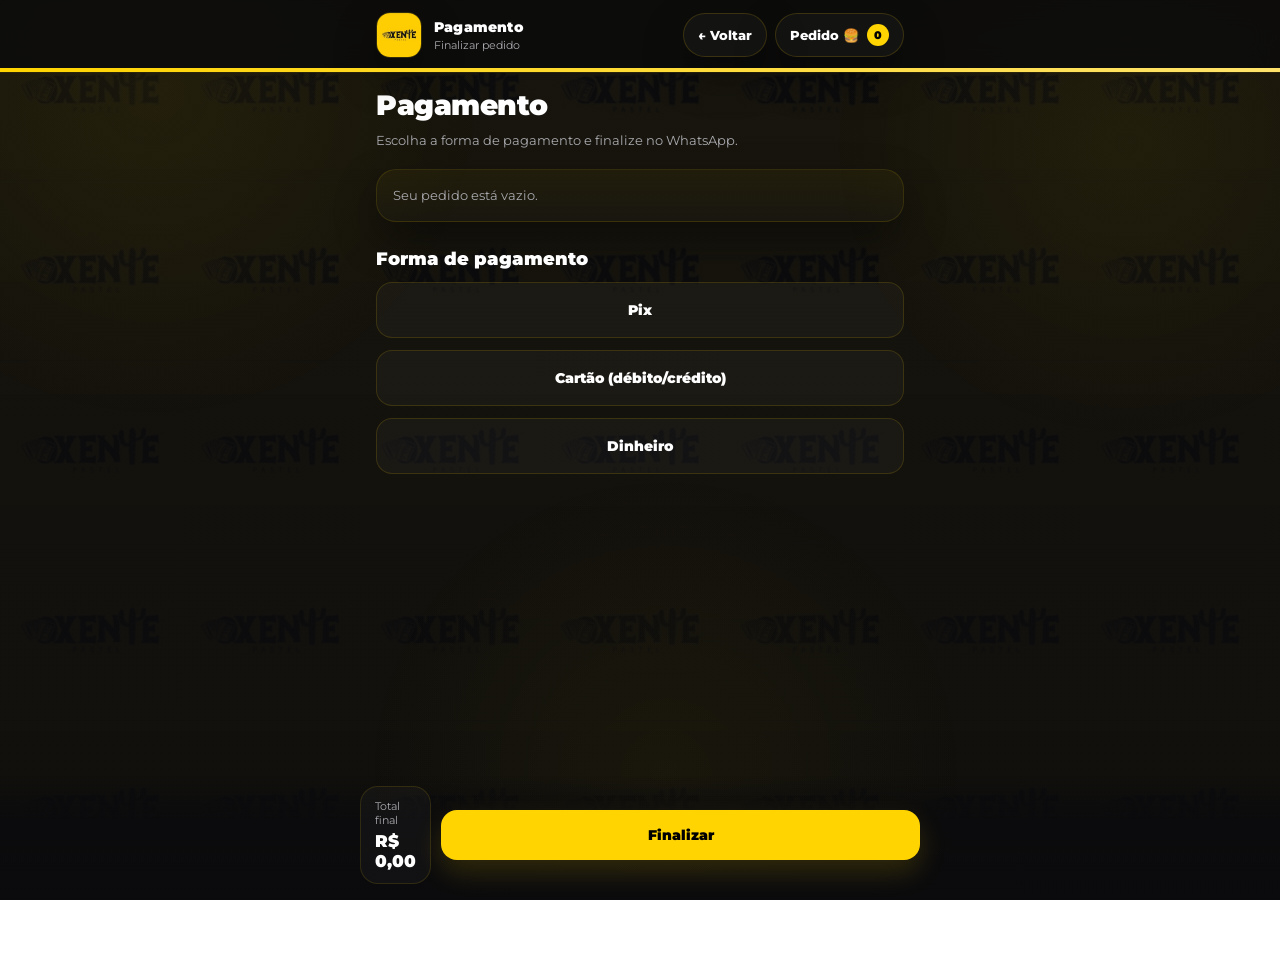
<file: pagamento.html>
<!DOCTYPE html>
<html lang="pt-br">
<head>
  <meta charset="UTF-8">
  <meta name="viewport" content="width=device-width,initial-scale=1">
  <title>Pagamento</title>
  <link rel="icon" href="logo.oxente.jpg">
  <link rel="stylesheet" href="style.css">
  <script src="app.js" defer></script>
</head>
<body data-page="pagamento">
  <header class="topbar">
    <div class="topbar-inner">
      <div class="brand">
        <img src="logo.oxente.jpg" alt="Logo Oxente">
        <div class="brand-text">
          <strong>Pagamento</strong>
          <span>Finalizar pedido</span>
        </div>
      </div>
      <div class="top-actions">
        <button class="icon-btn" onclick="goPrev('pagamento')">← Voltar</button>
        <button class="cart-btn" onclick="toggleCart(true)">Pedido 🍔 <span class="cart-count">0</span></button>
      </div>
    </div>
    <div class="progress-shell"><div class="progress-fill" data-progress-fill></div></div>
  </header>

  <main class="page">
    <section class="content">
      <h1 class="hero-title">Pagamento</h1>
      <p class="hero-subtitle">Escolha a forma de pagamento e finalize no WhatsApp.</p>

      <div id="paymentSummary"></div>

      <div class="section-title">Forma de pagamento</div>
      <div class="pay-grid">
        <button class="pay-option" data-pay="Pix" onclick="setPayment('Pix')">Pix</button>
        <button class="pay-option" data-pay="Cartão (débito/crédito)" onclick="setPayment('Cartão (débito/crédito)')">Cartão (débito/crédito)</button>
        <button class="pay-option" data-pay="Dinheiro" onclick="setPayment('Dinheiro')">Dinheiro</button>
      </div>

      <div class="alert" id="paymentAlert"></div>
    </section>

    <div class="footer-action">
      <div class="footer-inner">
        <div class="total-box">
          <small>Total final</small>
          <strong class="cart-total">R$ 0,00</strong>
        </div>
        <button class="primary-btn" onclick="finishOrder()">Finalizar</button>
      </div>
    </div>
  </main>

  <div class="cart-overlay" id="cartOverlay" onclick="toggleCart(false)"></div>
  <aside class="cart-drawer" id="cartDrawer">
    <div class="cart-header">
      <strong>Seu pedido</strong>
      <button class="icon-btn" onclick="toggleCart(false)">Fechar</button>
    </div>
    <div class="cart-body" id="cartItems"></div>
    <div class="cart-footer">
      <div class="total-box"><small>Total atual</small><strong class="cart-total">R$ 0,00</strong></div>
      <a href="resumo.html" class="primary-btn">Ir para resumo</a>
    </div>
  </aside>
</body>
</html>
</file>
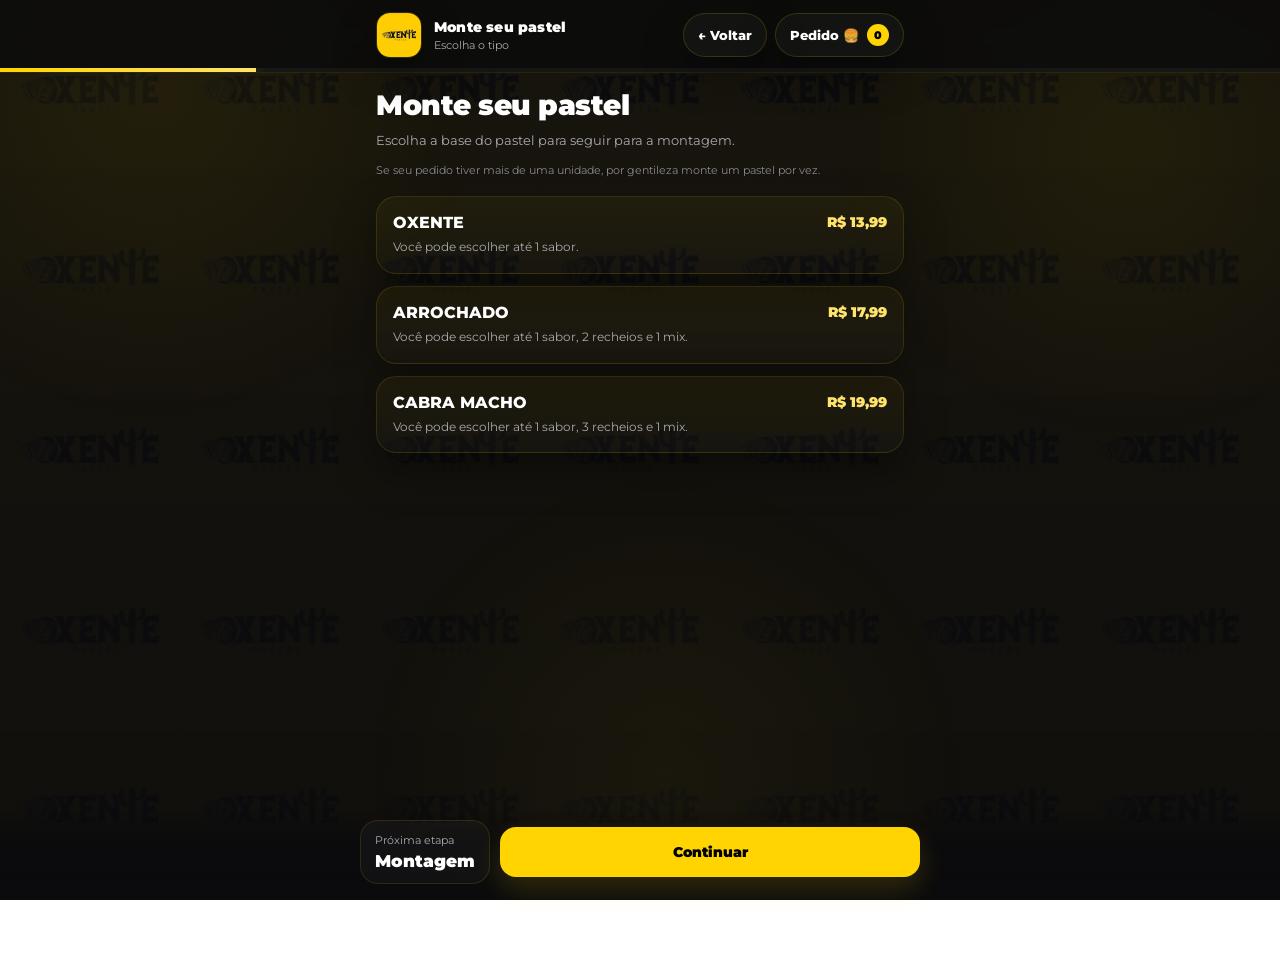
<file: pasteis.html>
<!DOCTYPE html>
<html lang="pt-br">
<head>
  <meta charset="UTF-8">
  <meta name="viewport" content="width=device-width,initial-scale=1">
  <title>Monte seu pastel</title>
  <link rel="icon" href="logo.oxente.jpg">
  <link rel="stylesheet" href="style.css">
  <script src="app.js" defer></script>
</head>
<body data-page="pasteis">
  <header class="topbar">
    <div class="topbar-inner">
      <div class="brand">
        <img src="logo.oxente.jpg" alt="Logo Oxente">
        <div class="brand-text">
          <strong>Monte seu pastel</strong>
          <span>Escolha o tipo</span>
        </div>
      </div>
      <div class="top-actions">
        <button class="icon-btn" onclick="goPrev('pasteis')">← Voltar</button>
        <button class="cart-btn" onclick="toggleCart(true)">Pedido 🍔 <span class="cart-count">0</span></button>
      </div>
    </div>
    <div class="progress-shell"><div class="progress-fill" data-progress-fill></div></div>
  </header>

  <main class="page">
    <section class="content">
      <h1 class="hero-title">Monte seu pastel</h1>
      <p class="hero-subtitle">Escolha a base do pastel para seguir para a montagem.</p>
      <p class="soft-note">Se seu pedido tiver mais de uma unidade, por gentileza monte um pastel por vez.</p>

      <div class="select-list">
        <div class="select-card" data-pastel-type="oxente" onclick="setPastelType('oxente')">
          <div class="item-row">
            <div class="item-info">
              <div class="item-title">OXENTE</div>
              <div class="item-desc">Você pode escolher até 1 sabor.</div>
            </div>
            <div class="item-price">R$ 13,99</div>
          </div>
        </div>

        <div class="select-card" data-pastel-type="arrochado" onclick="setPastelType('arrochado')">
          <div class="item-row">
            <div class="item-info">
              <div class="item-title">ARROCHADO</div>
              <div class="item-desc">Você pode escolher até 1 sabor, 2 recheios e 1 mix.</div>
            </div>
            <div class="item-price">R$ 17,99</div>
          </div>
        </div>

        <div class="select-card" data-pastel-type="cabra_macho" onclick="setPastelType('cabra_macho')">
          <div class="item-row">
            <div class="item-info">
              <div class="item-title">CABRA MACHO</div>
              <div class="item-desc">Você pode escolher até 1 sabor, 3 recheios e 1 mix.</div>
            </div>
            <div class="item-price">R$ 19,99</div>
          </div>
        </div>
      </div>
    </section>

    <div class="footer-action">
      <div class="footer-inner">
        <div class="total-box">
          <small>Próxima etapa</small>
          <strong>Montagem</strong>
        </div>
        <button id="btnContinuarPastel" class="primary-btn btn-disabled" onclick="window.location.href='montagem-pastel.html'">Continuar</button>
      </div>
    </div>
  </main>

  <div class="cart-overlay" id="cartOverlay" onclick="toggleCart(false)"></div>
  <aside class="cart-drawer" id="cartDrawer">
    <div class="cart-header">
      <strong>Seu pedido</strong>
      <button class="icon-btn" onclick="toggleCart(false)">Fechar</button>
    </div>
    <div class="cart-body" id="cartItems"></div>
    <div class="cart-footer">
      <div class="total-box"><small>Total atual</small><strong class="cart-total">R$ 0,00</strong></div>
      <a href="resumo.html" class="primary-btn">Ir para resumo</a>
    </div>
  </aside>
</body>
</html>
</file>
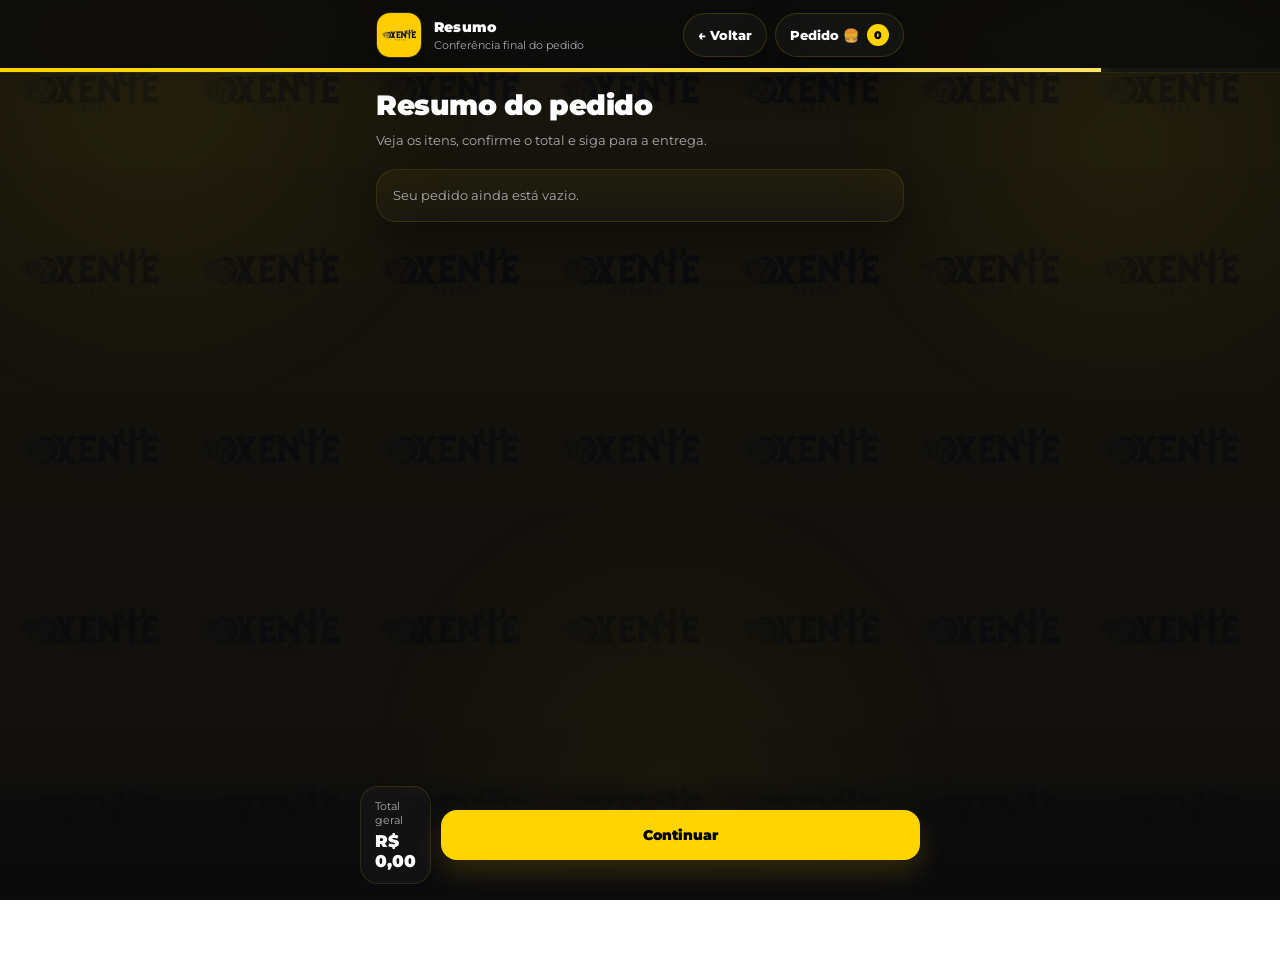
<file: resumo.html>
<!DOCTYPE html>
<html lang="pt-br">
<head>
  <meta charset="UTF-8">
  <meta name="viewport" content="width=device-width,initial-scale=1">
  <title>Resumo do pedido</title>
  <link rel="icon" href="logo.oxente.jpg">
  <link rel="stylesheet" href="style.css">
  <script src="app.js" defer></script>
</head>
<body data-page="resumo">
  <header class="topbar">
    <div class="topbar-inner">
      <div class="brand">
        <img src="logo.oxente.jpg" alt="Logo Oxente">
        <div class="brand-text">
          <strong>Resumo</strong>
          <span>Conferência final do pedido</span>
        </div>
      </div>
      <div class="top-actions">
        <button class="icon-btn" onclick="goPrev('resumo')">← Voltar</button>
        <button class="cart-btn" onclick="toggleCart(true)">Pedido 🍔 <span class="cart-count">0</span></button>
      </div>
    </div>
    <div class="progress-shell"><div class="progress-fill" data-progress-fill></div></div>
  </header>

  <main class="page">
    <section class="content">
      <h1 class="hero-title">Resumo do pedido</h1>
      <p class="hero-subtitle">Veja os itens, confirme o total e siga para a entrega.</p>
      <div id="summaryItems"></div>
    </section>

    <div class="footer-action">
      <div class="footer-inner">
        <div class="total-box">
          <small>Total geral</small>
          <strong class="cart-total">R$ 0,00</strong>
        </div>
        <a href="entrega.html" class="primary-btn">Continuar</a>
      </div>
    </div>
  </main>

  <div class="cart-overlay" id="cartOverlay" onclick="toggleCart(false)"></div>
  <aside class="cart-drawer" id="cartDrawer">
    <div class="cart-header">
      <strong>Seu pedido</strong>
      <button class="icon-btn" onclick="toggleCart(false)">Fechar</button>
    </div>
    <div class="cart-body" id="cartItems"></div>
    <div class="cart-footer">
      <div class="total-box"><small>Total atual</small><strong class="cart-total">R$ 0,00</strong></div>
      <button class="primary-btn" onclick="toggleCart(false)">Fechar carrinho</button>
    </div>
  </aside>
</body>
</html>
</file>
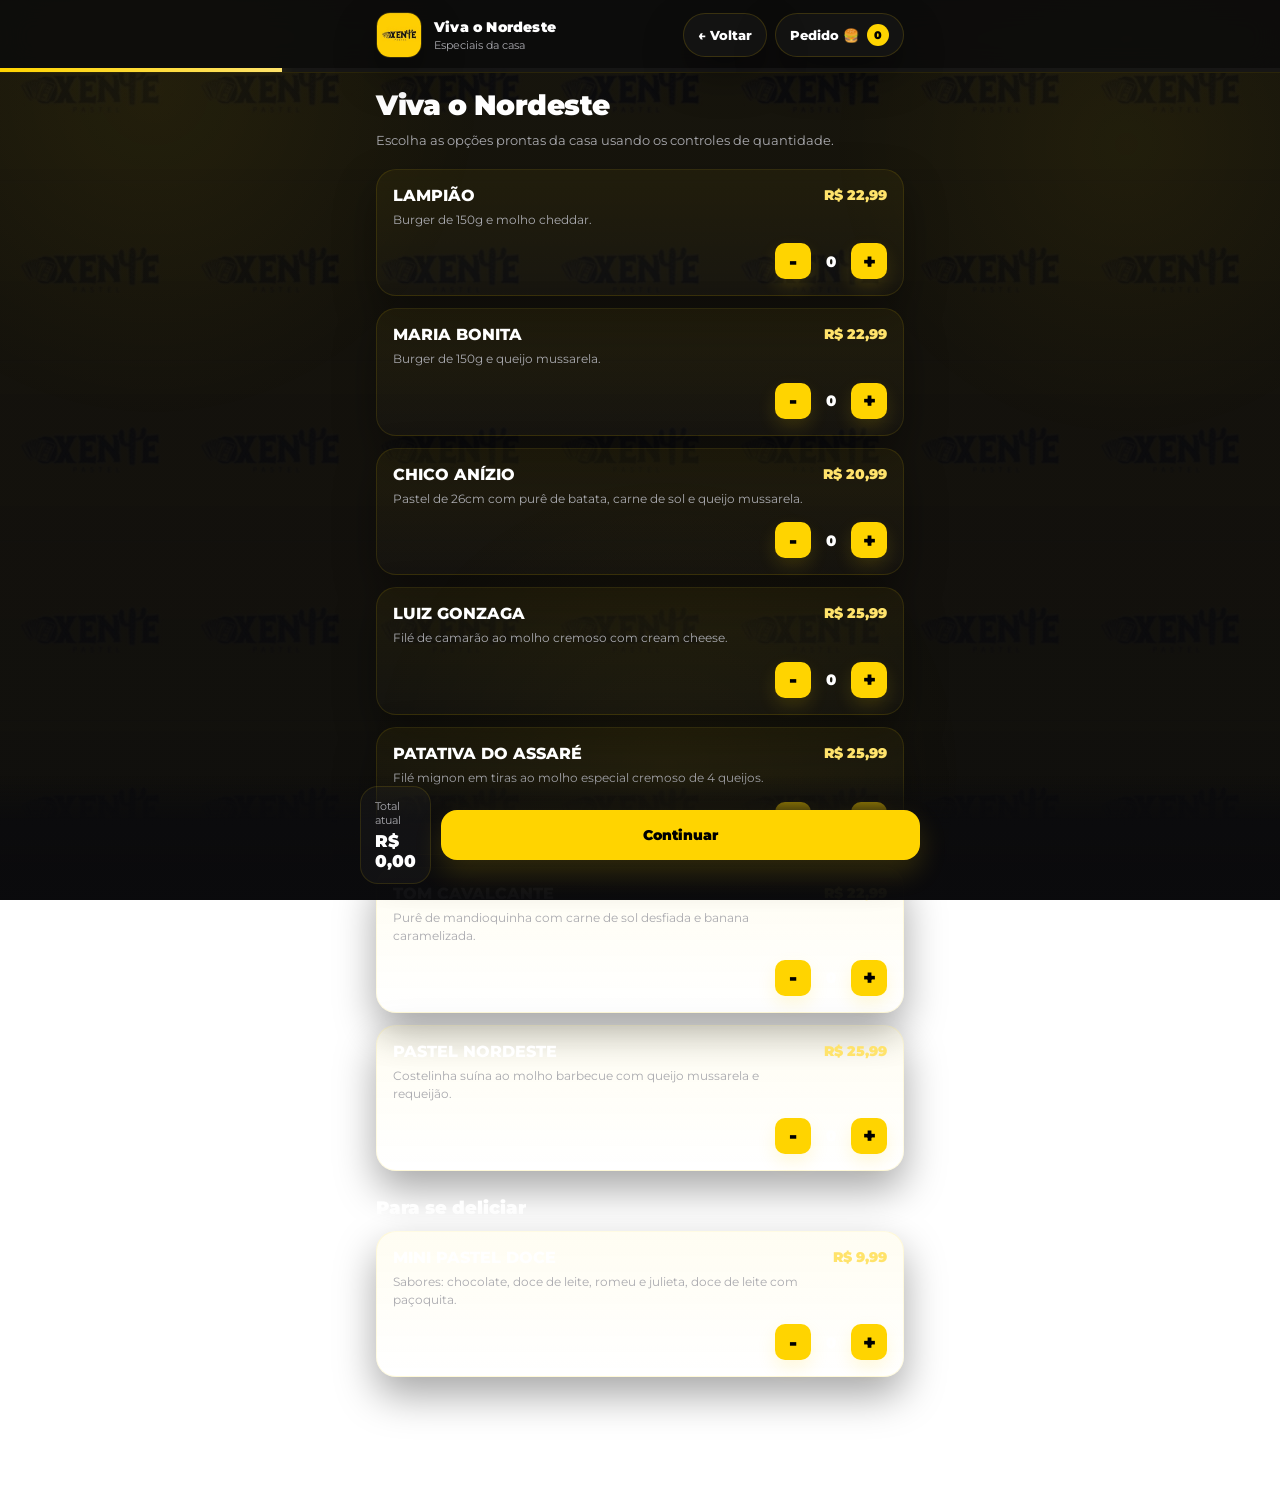
<file: viva-nordeste.html>
<!DOCTYPE html>
<html lang="pt-br">
<head>
  <meta charset="UTF-8">
  <meta name="viewport" content="width=device-width,initial-scale=1">
  <title>Viva o Nordeste</title>
  <link rel="icon" href="logo.oxente.jpg">
  <link rel="stylesheet" href="style.css">
  <script src="app.js" defer></script>
</head>
<body data-page="viva-nordeste">
  <header class="topbar">
    <div class="topbar-inner">
      <div class="brand">
        <img src="logo.oxente.jpg" alt="Logo Oxente">
        <div class="brand-text">
          <strong>Viva o Nordeste</strong>
          <span>Especiais da casa</span>
        </div>
      </div>
      <div class="top-actions">
        <button class="icon-btn" onclick="goPrev('viva-nordeste')">← Voltar</button>
        <button class="cart-btn" onclick="toggleCart(true)">Pedido 🍔 <span class="cart-count">0</span></button>
      </div>
    </div>
    <div class="progress-shell"><div class="progress-fill" data-progress-fill></div></div>
  </header>

  <main class="page">
    <section class="content">
      <h1 class="hero-title">Viva o Nordeste</h1>
      <p class="hero-subtitle">Escolha as opções prontas da casa usando os controles de quantidade.</p>

      <div class="list">
        <div class="item-card" data-key="lampiao">
          <div class="item-row">
            <div class="item-info">
              <div class="item-title">LAMPIÃO</div>
              <div class="item-desc">Burger de 150g e molho cheddar.</div>
            </div>
            <div class="item-price">R$ 22,99</div>
          </div>
          <div class="item-bottom">
            <div class="qty" data-key="lampiao">
              <button class="qty-btn" onclick="decQty('lampiao')">-</button>
              <span class="qty-value" data-qty-value>0</span>
              <button class="qty-btn" onclick="addQty('lampiao','Lampião',22.99)">+</button>
            </div>
          </div>
        </div>

        <div class="item-card" data-key="maria-bonita">
          <div class="item-row">
            <div class="item-info">
              <div class="item-title">MARIA BONITA</div>
              <div class="item-desc">Burger de 150g e queijo mussarela.</div>
            </div>
            <div class="item-price">R$ 22,99</div>
          </div>
          <div class="item-bottom">
            <div class="qty" data-key="maria-bonita">
              <button class="qty-btn" onclick="decQty('maria-bonita')">-</button>
              <span class="qty-value" data-qty-value>0</span>
              <button class="qty-btn" onclick="addQty('maria-bonita','Maria Bonita',22.99)">+</button>
            </div>
          </div>
        </div>

        <div class="item-card" data-key="chico-anizio">
          <div class="item-row">
            <div class="item-info">
              <div class="item-title">CHICO ANÍZIO</div>
              <div class="item-desc">Pastel de 26cm com purê de batata, carne de sol e queijo mussarela.</div>
            </div>
            <div class="item-price">R$ 20,99</div>
          </div>
          <div class="item-bottom">
            <div class="qty" data-key="chico-anizio">
              <button class="qty-btn" onclick="decQty('chico-anizio')">-</button>
              <span class="qty-value" data-qty-value>0</span>
              <button class="qty-btn" onclick="addQty('chico-anizio','Chico Anízio',20.99)">+</button>
            </div>
          </div>
        </div>

        <div class="item-card" data-key="luiz-gonzaga">
          <div class="item-row">
            <div class="item-info">
              <div class="item-title">LUIZ GONZAGA</div>
              <div class="item-desc">Filé de camarão ao molho cremoso com cream cheese.</div>
            </div>
            <div class="item-price">R$ 25,99</div>
          </div>
          <div class="item-bottom">
            <div class="qty" data-key="luiz-gonzaga">
              <button class="qty-btn" onclick="decQty('luiz-gonzaga')">-</button>
              <span class="qty-value" data-qty-value>0</span>
              <button class="qty-btn" onclick="addQty('luiz-gonzaga','Luiz Gonzaga',25.99)">+</button>
            </div>
          </div>
        </div>

        <div class="item-card" data-key="patativa-assare">
          <div class="item-row">
            <div class="item-info">
              <div class="item-title">PATATIVA DO ASSARÉ</div>
              <div class="item-desc">Filé mignon em tiras ao molho especial cremoso de 4 queijos.</div>
            </div>
            <div class="item-price">R$ 25,99</div>
          </div>
          <div class="item-bottom">
            <div class="qty" data-key="patativa-assare">
              <button class="qty-btn" onclick="decQty('patativa-assare')">-</button>
              <span class="qty-value" data-qty-value>0</span>
              <button class="qty-btn" onclick="addQty('patativa-assare','Patativa do Assaré',25.99)">+</button>
            </div>
          </div>
        </div>

        <div class="item-card" data-key="tom-cavalcante">
          <div class="item-row">
            <div class="item-info">
              <div class="item-title">TOM CAVALCANTE</div>
              <div class="item-desc">Purê de mandioquinha com carne de sol desfiada e banana caramelizada.</div>
            </div>
            <div class="item-price">R$ 22,99</div>
          </div>
          <div class="item-bottom">
            <div class="qty" data-key="tom-cavalcante">
              <button class="qty-btn" onclick="decQty('tom-cavalcante')">-</button>
              <span class="qty-value" data-qty-value>0</span>
              <button class="qty-btn" onclick="addQty('tom-cavalcante','Tom Cavalcante',22.99)">+</button>
            </div>
          </div>
        </div>

        <div class="item-card" data-key="pastel-nordeste">
          <div class="item-row">
            <div class="item-info">
              <div class="item-title">PASTEL NORDESTE</div>
              <div class="item-desc">Costelinha suína ao molho barbecue com queijo mussarela e requeijão.</div>
            </div>
            <div class="item-price">R$ 25,99</div>
          </div>
          <div class="item-bottom">
            <div class="qty" data-key="pastel-nordeste">
              <button class="qty-btn" onclick="decQty('pastel-nordeste')">-</button>
              <span class="qty-value" data-qty-value>0</span>
              <button class="qty-btn" onclick="addQty('pastel-nordeste','Pastel Nordeste',25.99)">+</button>
            </div>
          </div>
        </div>
      </div>

      <div class="section-title">Para se deliciar</div>

      <div class="list">
        <div class="item-card" data-key="mini-pastel-doce">
          <div class="item-row">
            <div class="item-info">
              <div class="item-title">MINI PASTEL DOCE</div>
              <div class="item-desc">Sabores: chocolate, doce de leite, romeu e julieta, doce de leite com paçoquita.</div>
            </div>
            <div class="item-price">R$ 9,99</div>
          </div>
          <div class="item-bottom">
            <div class="qty" data-key="mini-pastel-doce">
              <button class="qty-btn" onclick="decQty('mini-pastel-doce')">-</button>
              <span class="qty-value" data-qty-value>0</span>
              <button class="qty-btn" onclick="addQty('mini-pastel-doce','Mini Pastel Doce',9.99)">+</button>
            </div>
          </div>
        </div>
      </div>
    </section>

    <div class="footer-action">
      <div class="footer-inner">
        <div class="total-box">
          <small>Total atual</small>
          <strong class="cart-total">R$ 0,00</strong>
        </div>
        <a href="acompanhamentos.html" class="primary-btn">Continuar</a>
      </div>
    </div>
  </main>

  <div class="cart-overlay" id="cartOverlay" onclick="toggleCart(false)"></div>
  <aside class="cart-drawer" id="cartDrawer">
    <div class="cart-header">
      <strong>Seu pedido</strong>
      <button class="icon-btn" onclick="toggleCart(false)">Fechar</button>
    </div>
    <div class="cart-body" id="cartItems"></div>
    <div class="cart-footer">
      <div class="total-box"><small>Total atual</small><strong class="cart-total">R$ 0,00</strong></div>
      <a href="resumo.html" class="primary-btn">Ir para resumo</a>
    </div>
  </aside>
</body>
</html>
</file>
<file: style.css>
@import url('https://fonts.googleapis.com/css2?family=Montserrat:wght@400;500;600;700;800;900&display=swap');

:root{
  --bg:#0b0b0d;
  --card:#151518;
  --card-2:#1b1b20;
  --line:rgba(255,212,0,.12);
  --yellow:#ffd400;
  --yellow-2:#ffe36b;
  --text:#ffffff;
  --muted:#aaaaaf;
  --muted-2:#8a8a93;
  --danger:#ff7f7f;
  --ok:#7ef0a8;
  --shadow:0 18px 40px rgba(0,0,0,.35);
  --radius-xl:24px;
  --radius-lg:18px;
  --radius-md:14px;
  --maxw:560px;
}

*{
  margin:0;
  padding:0;
  box-sizing:border-box;
  -webkit-tap-highlight-color:transparent;
}

html,body{
  min-height:100%;
}

body{
  font-family:'Montserrat',sans-serif;
  color:var(--text);
  background:
    linear-gradient(rgba(11,11,13,.95), rgba(11,11,13,.98)),
    url("logo.oxente.jpg");
  background-repeat:repeat;
  background-size:180px;
  background-attachment:fixed;
  overflow-x:hidden;
}

body::before{
  content:"";
  position:fixed;
  inset:0;
  pointer-events:none;
  background:
    radial-gradient(circle at 12% 10%, rgba(255,212,0,.06), transparent 24%),
    radial-gradient(circle at 88% 16%, rgba(255,212,0,.05), transparent 22%),
    radial-gradient(circle at 52% 86%, rgba(255,212,0,.04), transparent 30%);
  z-index:0;
}

a{
  text-decoration:none;
  color:inherit;
}

button,
input{
  font-family:'Montserrat',sans-serif;
}

.page{
  position:relative;
  z-index:1;
  max-width:var(--maxw);
  margin:0 auto;
  min-height:100vh;
  padding-bottom:110px;
}

.topbar{
  position:sticky;
  top:0;
  z-index:50;
  backdrop-filter:blur(14px);
  background:rgba(11,11,13,.84);
  border-bottom:1px solid var(--line);
}

.topbar-inner{
  max-width:var(--maxw);
  margin:0 auto;
  padding:12px 16px 14px;
  display:flex;
  align-items:center;
  justify-content:space-between;
  gap:12px;
}

.brand{
  display:flex;
  align-items:center;
  gap:12px;
  min-width:0;
}

.brand img{
  width:46px;
  height:46px;
  border-radius:14px;
  object-fit:cover;
  border:1px solid rgba(255,212,0,.16);
  box-shadow:var(--shadow);
}

.brand-text strong{
  display:block;
  font-size:14px;
  font-weight:900;
  letter-spacing:.2px;
}

.brand-text span{
  display:block;
  font-size:11px;
  color:var(--muted);
  margin-top:2px;
}

.top-actions{
  display:flex;
  align-items:center;
  gap:8px;
}

.icon-btn,
.cart-btn{
  border:none;
  cursor:pointer;
  display:inline-flex;
  align-items:center;
  justify-content:center;
  gap:8px;
  min-height:44px;
  padding:10px 14px;
  border-radius:999px;
  border:1px solid rgba(255,212,0,.16);
  background:rgba(255,255,255,.03);
  color:var(--text);
  font-size:13px;
  font-weight:800;
  box-shadow:var(--shadow);
  transition:transform .12s ease, background-color .18s ease, color .18s ease;
}

.icon-btn:active,
.cart-btn:active,
.primary-btn:active,
.secondary-btn:active,
.qty-btn:active,
.option-chip:active,
.select-card:active,
.drawer-line .remove-btn:active,
.btn:active{
  transform:scale(.96);
}

.cart-btn:hover,
.icon-btn:hover{
  background:rgba(255,255,255,.05);
}

.cart-count{
  min-width:22px;
  height:22px;
  padding:0 7px;
  border-radius:999px;
  background:var(--yellow);
  color:#000;
  display:inline-flex;
  align-items:center;
  justify-content:center;
  font-size:11px;
  font-weight:900;
}

.progress-shell{
  position:absolute;
  left:0;
  right:0;
  bottom:0;
  height:4px;
  background:rgba(255,255,255,.04);
  overflow:hidden;
}

.progress-fill{
  height:100%;
  width:0%;
  background:linear-gradient(90deg,var(--yellow),var(--yellow-2));
  box-shadow:0 0 16px rgba(255,212,0,.45);
  transition:width .42s ease;
}

.content{
  padding:18px 16px 0;
}

.hero-title{
  font-size:28px;
  line-height:1.05;
  font-weight:900;
  letter-spacing:-.5px;
  margin-bottom:10px;
}

.hero-subtitle{
  font-size:13px;
  line-height:1.55;
  color:var(--muted);
  margin-bottom:18px;
}

.soft-note{
  margin-top:-6px;
  margin-bottom:18px;
  font-size:11px;
  line-height:1.45;
  color:var(--muted-2);
}

.grid{
  display:grid;
  gap:16px;
}

.home-card{
  background:linear-gradient(180deg, rgba(255,212,0,.06), rgba(255,255,255,.015));
  border:1px solid rgba(255,212,0,.12);
  border-radius:var(--radius-xl);
  overflow:hidden;
  box-shadow:var(--shadow);
}

.home-card img{
  width:100%;
  height:190px;
  object-fit:cover;
  display:block;
}

.home-card-body{
  padding:16px;
}

.home-card-title{
  font-size:22px;
  font-weight:900;
  margin-bottom:8px;
}

.home-card-desc{
  font-size:13px;
  line-height:1.5;
  color:var(--muted);
}

.home-card-actions{
  margin-top:16px;
}

.primary-btn,
.secondary-btn,
.btn,
a.btn,
button.btn,
.home-card-actions .btn,
.home-card-actions a.btn,
.home-card-actions button.btn{
  width:100%;
  min-height:50px;
  border:none;
  border-radius:16px;
  cursor:pointer;
  font-size:14px;
  font-weight:900;
  padding:14px 16px;
  text-align:center;
  transition:transform .12s ease, background-color .18s ease, color .18s ease;
  display:flex;
  align-items:center;
  justify-content:center;
}

.primary-btn,
.btn,
a.btn,
button.btn,
.home-card-actions .btn,
.home-card-actions a.btn,
.home-card-actions button.btn{
  background:var(--yellow);
  color:#000 !important;
  box-shadow:0 12px 28px rgba(255,212,0,.16);
}

.primary-btn:hover,
.btn:hover,
a.btn:hover,
button.btn:hover,
.home-card-actions .btn:hover,
.home-card-actions a.btn:hover,
.home-card-actions button.btn:hover{
  background:#ffdf47;
}

.secondary-btn{
  background:transparent;
  color:var(--yellow-2);
  border:1px solid rgba(255,212,0,.22);
}

.section-title{
  font-size:18px;
  font-weight:900;
  margin:26px 0 12px;
}

.list{
  display:flex;
  flex-direction:column;
  gap:12px;
}

.item-card{
  background:linear-gradient(180deg, rgba(255,212,0,.05), rgba(255,255,255,.015));
  border:1px solid rgba(255,212,0,.11);
  border-radius:20px;
  padding:16px;
  box-shadow:var(--shadow);
}

.item-row{
  display:flex;
  align-items:flex-start;
  justify-content:space-between;
  gap:14px;
}

.item-info{
  flex:1;
  min-width:0;
}

.item-title{
  font-size:16px;
  font-weight:800;
  margin-bottom:6px;
}

.item-desc{
  font-size:12px;
  line-height:1.55;
  color:var(--muted);
}

.item-price{
  font-size:14px;
  font-weight:900;
  color:var(--yellow-2);
  white-space:nowrap;
}

.item-bottom{
  display:flex;
  justify-content:flex-end;
  margin-top:14px;
}

.qty{
  display:flex;
  align-items:center;
  justify-content:flex-end;
  gap:8px;
  min-width:112px;
}

.qty-btn{
  width:36px;
  height:36px;
  border:none;
  border-radius:10px;
  background:var(--yellow);
  color:#000;
  font-size:21px;
  font-weight:900;
  cursor:pointer;
  display:flex;
  align-items:center;
  justify-content:center;
  transition:transform .12s ease, background-color .18s ease, box-shadow .18s ease, opacity .18s ease;
  box-shadow:0 8px 18px rgba(255,212,0,.14);
}

.qty-btn:hover{
  background:#ffe05a;
}

.qty-btn:active{
  background:#e8c400;
}

.qty-value{
  min-width:24px;
  text-align:center;
  font-size:15px;
  font-weight:900;
  color:var(--text);
}

.footer-action{
  position:fixed;
  left:0;
  right:0;
  bottom:0;
  z-index:45;
  padding:10px 14px 16px;
  background:linear-gradient(180deg, rgba(11,11,13,0), rgba(11,11,13,.9) 35%, rgba(11,11,13,.98));
}

.footer-inner{
  max-width:var(--maxw);
  margin:0 auto;
  display:flex;
  align-items:center;
  gap:10px;
}

.total-box{
  flex:1;
  background:rgba(255,255,255,.03);
  border:1px solid rgba(255,212,0,.12);
  border-radius:18px;
  padding:12px 14px;
}

.total-box small{
  display:block;
  color:var(--muted);
  font-size:11px;
  margin-bottom:4px;
}

.total-box strong{
  font-size:17px;
  font-weight:900;
}

.select-list{
  display:flex;
  flex-direction:column;
  gap:12px;
}

.select-card{
  border:1px solid rgba(255,212,0,.12);
  background:linear-gradient(180deg, rgba(255,212,0,.05), rgba(255,255,255,.015));
  border-radius:20px;
  padding:16px;
  cursor:pointer;
  box-shadow:var(--shadow);
  transition:transform .12s ease, border-color .18s ease, background-color .18s ease;
}

.select-card.active{
  border-color:rgba(255,212,0,.38);
  background:linear-gradient(180deg, rgba(255,212,0,.18), rgba(255,212,0,.08));
}

.panel{
  background:linear-gradient(180deg, rgba(255,212,0,.05), rgba(255,255,255,.015));
  border:1px solid rgba(255,212,0,.11);
  border-radius:20px;
  padding:16px;
  box-shadow:var(--shadow);
  margin-bottom:16px;
}

.panel-title{
  font-size:15px;
  font-weight:900;
  margin-bottom:6px;
}

.panel-subtitle{
  color:var(--muted);
  font-size:12px;
  line-height:1.45;
  margin-bottom:14px;
}

.option-grid{
  display:grid;
  grid-template-columns:1fr 1fr;
  gap:10px;
}

.option-chip{
  min-height:58px;
  border:none;
  border-radius:14px;
  background:rgba(255,255,255,.035);
  border:1px solid rgba(255,212,0,.14);
  color:var(--text);
  padding:12px;
  text-align:left;
  cursor:pointer;
  transition:transform .12s ease, background-color .18s ease, border-color .18s ease, opacity .18s ease;
  display:flex;
  flex-direction:column;
  justify-content:center;
  gap:4px;
}

.option-chip small{
  color:var(--muted);
  font-size:11px;
}

.option-chip.active{
  background:linear-gradient(180deg, rgba(255,212,0,.18), rgba(255,212,0,.08));
  border-color:rgba(255,212,0,.36);
  color:var(--yellow-2);
}

.option-chip.disabled{
  opacity:.28;
  filter:grayscale(.25);
  pointer-events:none;
}

.limit-info{
  margin-top:12px;
  font-size:11px;
  color:var(--muted);
}

.alert{
  margin-top:10px;
  color:var(--danger);
  font-size:12px;
  font-weight:800;
}

.ok-text{
  color:var(--ok);
}

.drink-grid{
  display:grid;
  grid-template-columns:1fr 1fr;
  gap:10px;
}

.drink-card{
  background:linear-gradient(180deg, rgba(255,212,0,.05), rgba(255,255,255,.015));
  border:1px solid rgba(255,212,0,.11);
  border-radius:18px;
  padding:14px;
  box-shadow:var(--shadow);
}

.drink-title{
  font-size:14px;
  line-height:1.35;
  font-weight:800;
  min-height:38px;
}

.drink-price{
  color:var(--yellow-2);
  font-weight:900;
  font-size:13px;
  margin:8px 0 10px;
}

.summary-box{
  background:linear-gradient(180deg, rgba(255,212,0,.05), rgba(255,255,255,.015));
  border:1px solid rgba(255,212,0,.11);
  border-radius:20px;
  padding:16px;
  box-shadow:var(--shadow);
}

.summary-line{
  display:flex;
  justify-content:space-between;
  gap:10px;
  padding:10px 0;
  border-bottom:1px dashed rgba(255,212,0,.12);
  font-size:13px;
}

.summary-line:last-child{
  border-bottom:none;
}

.summary-total{
  display:flex;
  justify-content:space-between;
  margin-top:12px;
  padding-top:12px;
  border-top:1px solid rgba(255,212,0,.14);
  font-size:16px;
  font-weight:900;
}

.empty-text{
  font-size:13px;
  color:var(--muted);
  line-height:1.5;
}

.form-card{
  background:linear-gradient(180deg, rgba(255,212,0,.05), rgba(255,255,255,.015));
  border:1px solid rgba(255,212,0,.11);
  border-radius:20px;
  padding:16px;
  box-shadow:var(--shadow);
}

.field{
  margin-bottom:14px;
}

.field label{
  display:block;
  font-size:12px;
  color:var(--muted);
  font-weight:700;
  margin-bottom:6px;
}

.field input{
  width:100%;
  min-height:50px;
  border-radius:14px;
  border:1px solid rgba(255,212,0,.14);
  background:rgba(255,255,255,.03);
  color:var(--text);
  padding:12px 14px;
  outline:none;
}

.pay-grid{
  display:grid;
  gap:12px;
}

.pay-option{
  width:100%;
  min-height:56px;
  border-radius:16px;
  border:1px solid rgba(255,212,0,.14);
  background:rgba(255,255,255,.03);
  color:var(--text);
  font-size:14px;
  font-weight:900;
  cursor:pointer;
  transition:transform .12s ease, background-color .18s ease, border-color .18s ease;
}

.pay-option.active{
  background:linear-gradient(180deg, rgba(255,212,0,.18), rgba(255,212,0,.08));
  border-color:rgba(255,212,0,.36);
  color:var(--yellow-2);
}

.dynamic-suboption{
  margin-top:14px;
  padding-top:12px;
  border-top:1px dashed rgba(255,212,0,.16);
}

.dynamic-suboption-title{
  font-size:12px;
  color:var(--muted);
  font-weight:700;
  margin-bottom:10px;
}

.inline-choice{
  display:flex;
  gap:10px;
  flex-wrap:wrap;
}

.inline-choice button{
  min-height:42px;
  padding:10px 14px;
  border-radius:14px;
  border:1px solid rgba(255,212,0,.16);
  background:rgba(255,255,255,.03);
  color:var(--text);
  font-weight:900;
  cursor:pointer;
  transition:transform .12s ease, background-color .18s ease, border-color .18s ease;
}

.inline-choice button.active{
  background:linear-gradient(180deg, rgba(255,212,0,.18), rgba(255,212,0,.08));
  border-color:rgba(255,212,0,.36);
  color:var(--yellow-2);
}

.cart-overlay{
  position:fixed;
  inset:0;
  background:rgba(0,0,0,.52);
  opacity:0;
  pointer-events:none;
  transition:opacity .22s ease;
  z-index:98;
}

.cart-overlay.show{
  opacity:1;
  pointer-events:auto;
}

.cart-drawer{
  position:fixed;
  top:0;
  right:-100%;
  width:min(92vw,430px);
  height:100vh;
  background:#101015;
  border-left:1px solid rgba(255,212,0,.12);
  box-shadow:-20px 0 50px rgba(0,0,0,.35);
  z-index:99;
  display:flex;
  flex-direction:column;
  transition:right .25s ease;
}

.cart-drawer.show{
  right:0;
}

.cart-header{
  padding:18px 16px 14px;
  border-bottom:1px solid rgba(255,212,0,.1);
  display:flex;
  justify-content:space-between;
  align-items:center;
}

.cart-header strong{
  font-size:16px;
}

.cart-body{
  flex:1;
  overflow:auto;
  padding:16px;
}

.drawer-line{
  background:var(--card);
  border:1px solid rgba(255,212,0,.08);
  border-radius:16px;
  padding:12px;
  margin-bottom:10px;
}

.drawer-line-top{
  display:flex;
  justify-content:space-between;
  gap:10px;
  align-items:flex-start;
}

.drawer-line-title{
  font-size:13px;
  font-weight:800;
  line-height:1.45;
}

.drawer-line-price{
  color:var(--yellow-2);
  font-size:12px;
  font-weight:900;
  margin-top:4px;
}

.drawer-line-bottom{
  margin-top:10px;
  display:flex;
  justify-content:space-between;
  align-items:center;
  gap:10px;
}

.remove-btn{
  background:transparent;
  border:none;
  color:var(--muted);
  font-size:12px;
  font-weight:800;
  cursor:pointer;
}

.cart-footer{
  padding:14px 16px 18px;
  border-top:1px solid rgba(255,212,0,.1);
  display:grid;
  gap:10px;
}

.modal-overlay{
  position:fixed;
  inset:0;
  background:rgba(0,0,0,.62);
  display:none;
  align-items:center;
  justify-content:center;
  z-index:120;
  padding:18px;
}

.modal-overlay.show{
  display:flex;
}

.modal-box{
  width:100%;
  max-width:420px;
  background:linear-gradient(180deg, rgba(255,212,0,.06), rgba(21,21,24,1));
  border:1px solid rgba(255,212,0,.16);
  border-radius:22px;
  padding:18px;
  box-shadow:0 24px 60px rgba(0,0,0,.5);
}

.modal-title{
  font-size:18px;
  font-weight:900;
  margin-bottom:8px;
}

.modal-text{
  font-size:13px;
  line-height:1.55;
  color:var(--muted);
  margin-bottom:16px;
}

.modal-actions{
  display:flex;
  gap:10px;
}

.qty-btn,
.remove-btn,
.cart-btn,
.btn,
.primary-btn,
.secondary-btn,
.pay-option,
.option-chip,
.select-card,
.icon-btn{
  touch-action:manipulation;
}

@media (max-width:420px){
  .hero-title{
    font-size:24px;
  }

  .home-card-title{
    font-size:20px;
  }

  .drink-grid,
  .option-grid{
    grid-template-columns:1fr;
  }

  .modal-actions{
    flex-direction:column;
  }
}
</file>
